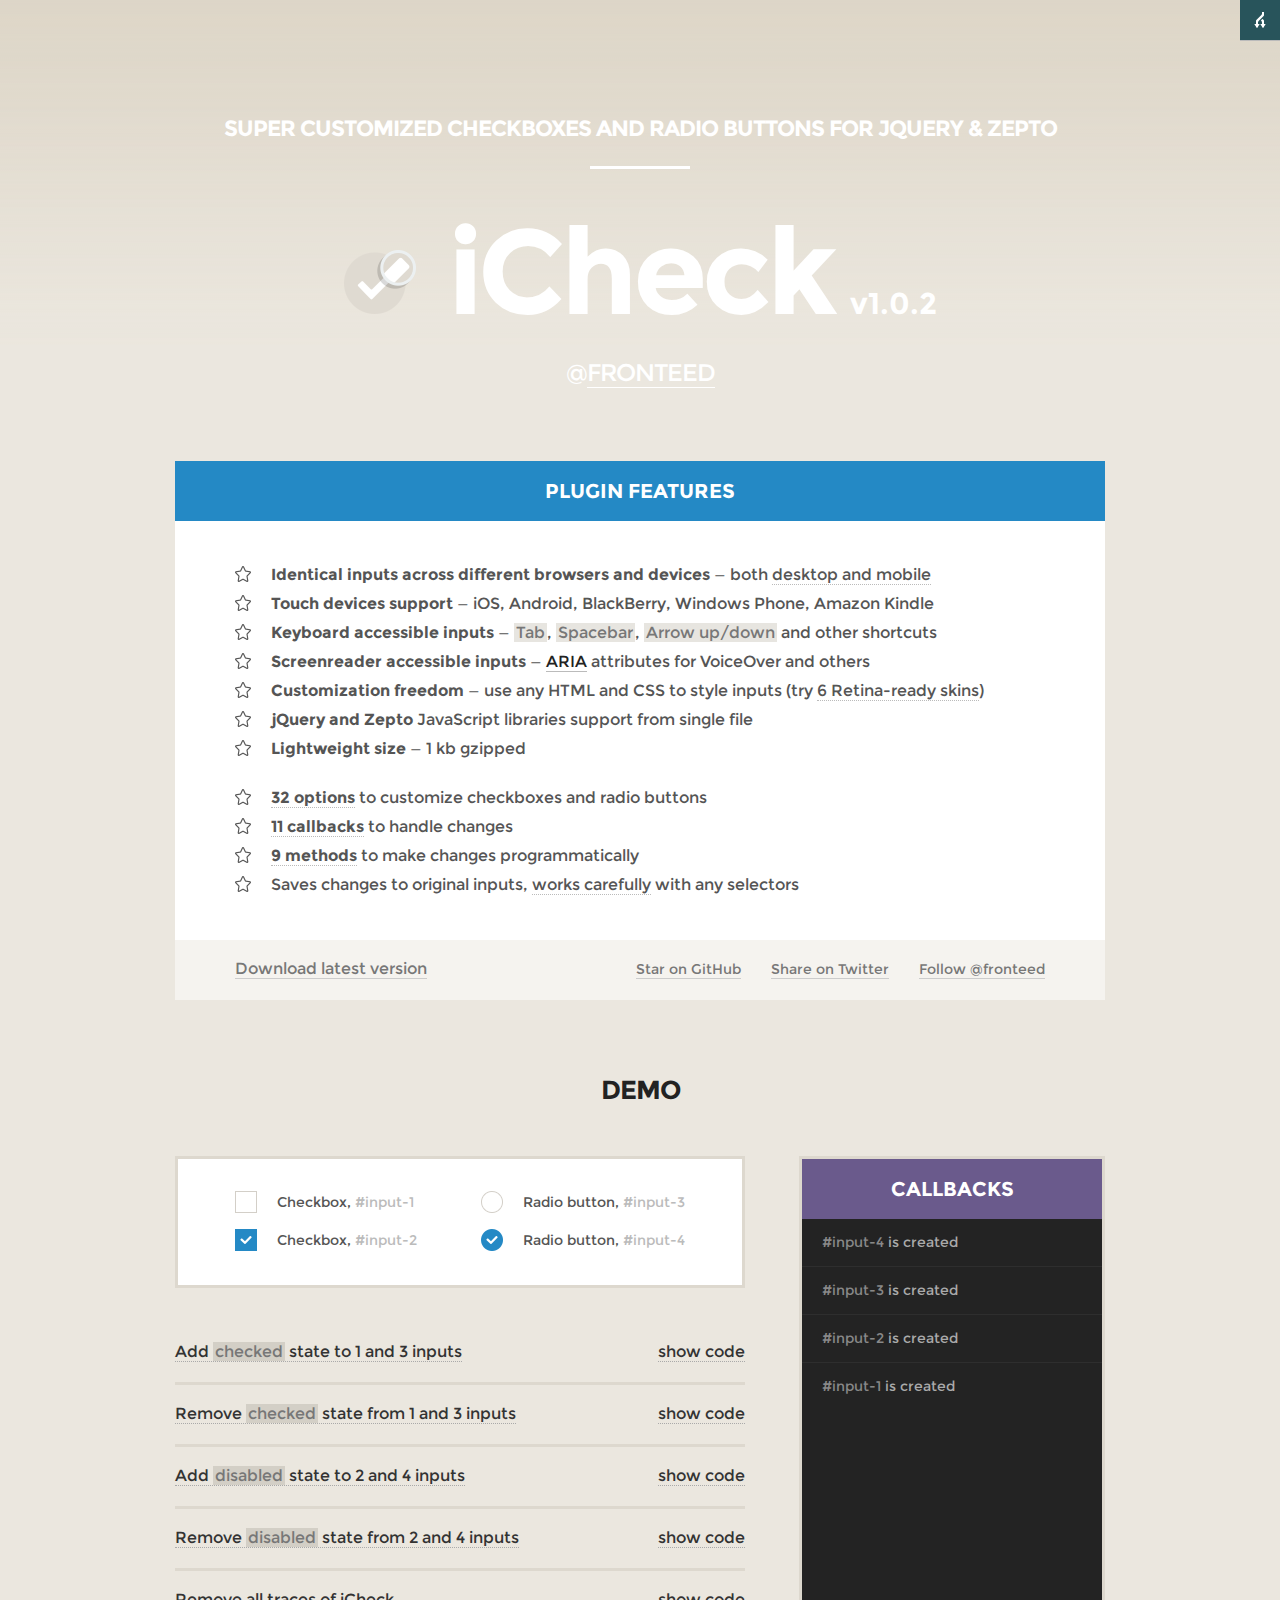
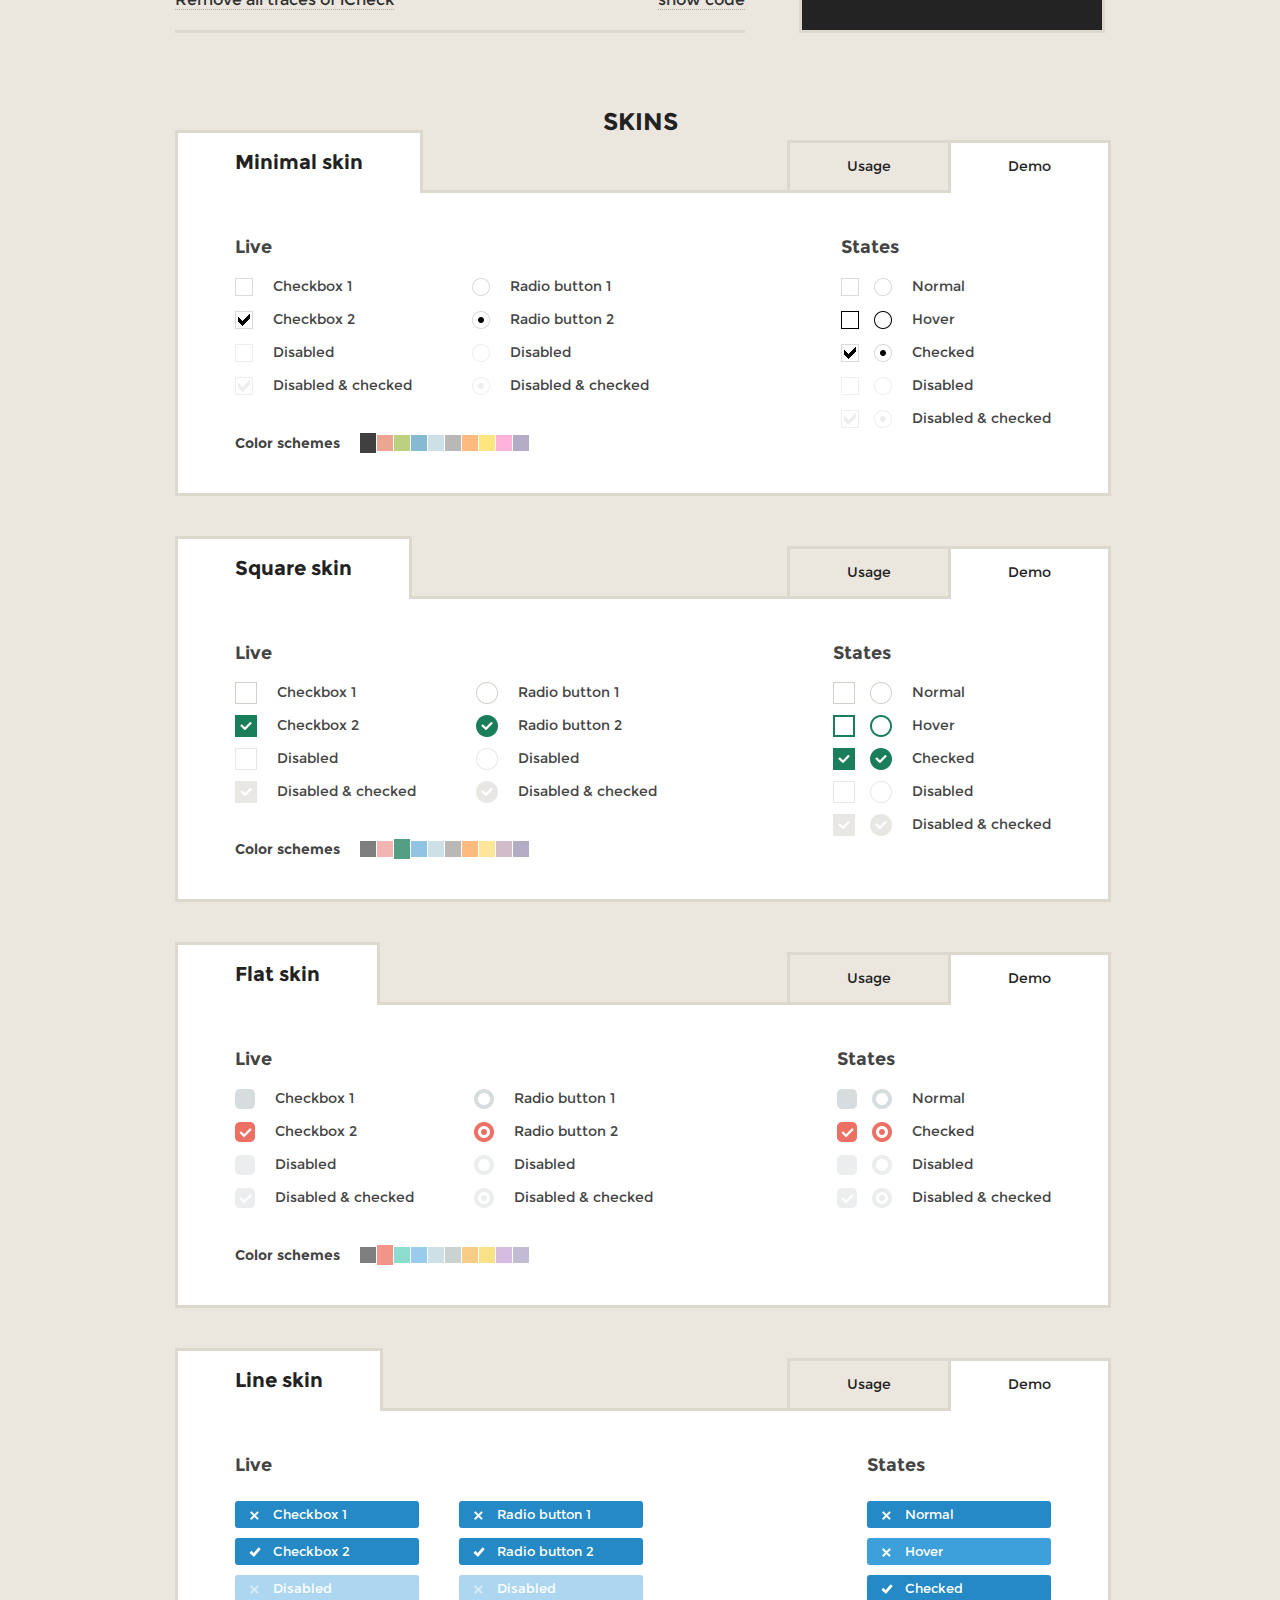
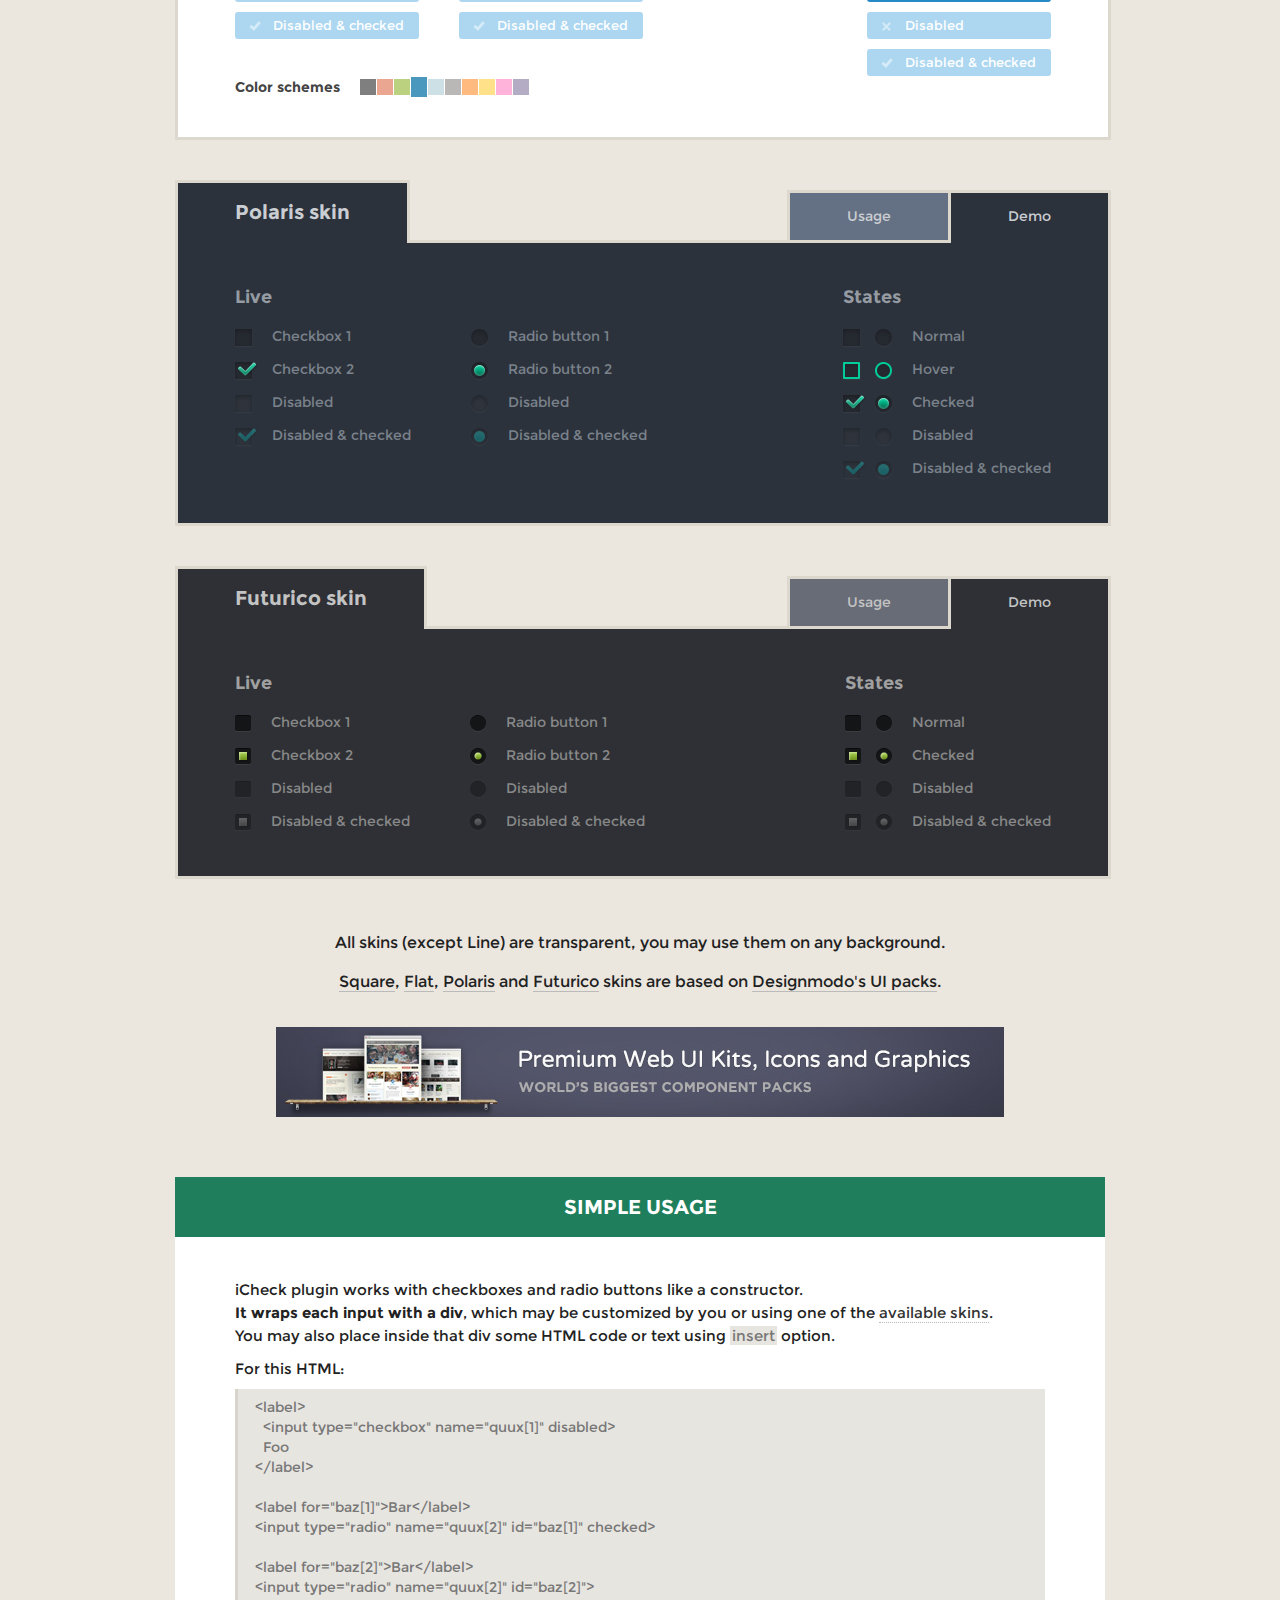
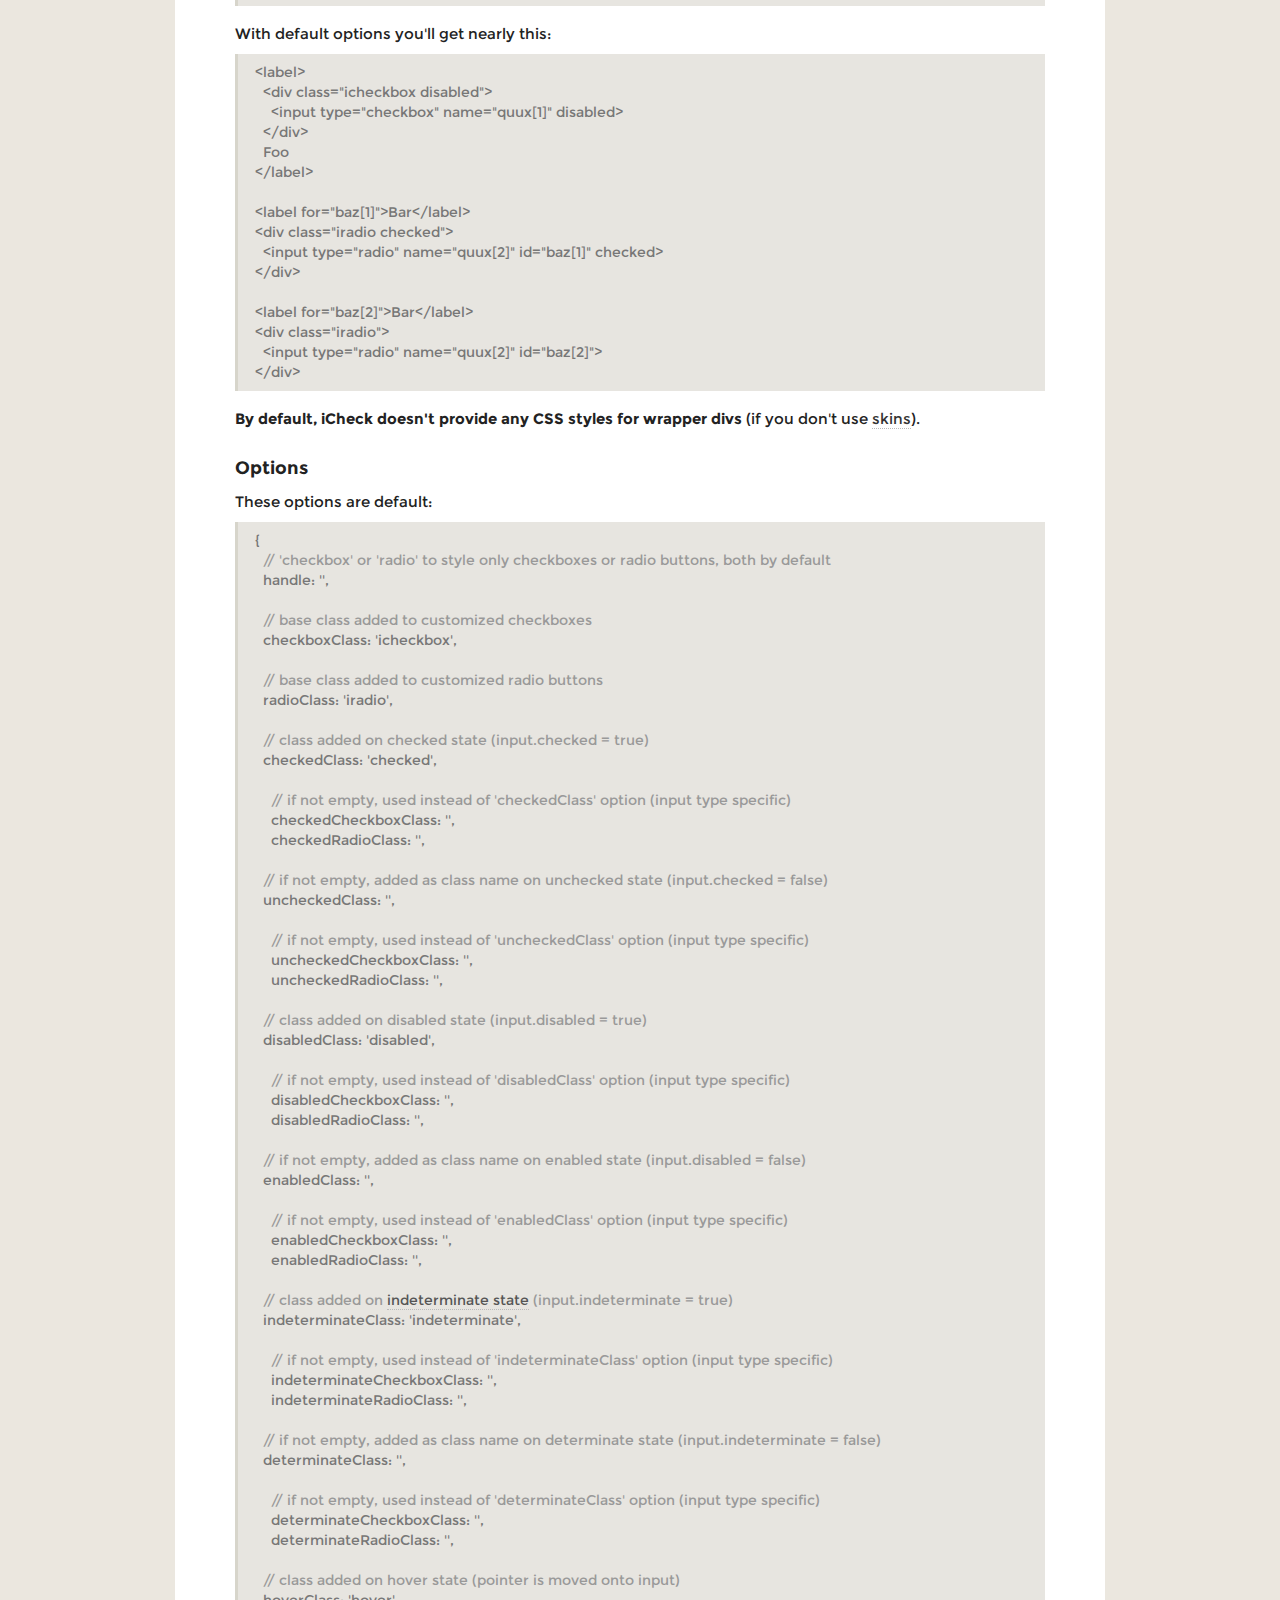
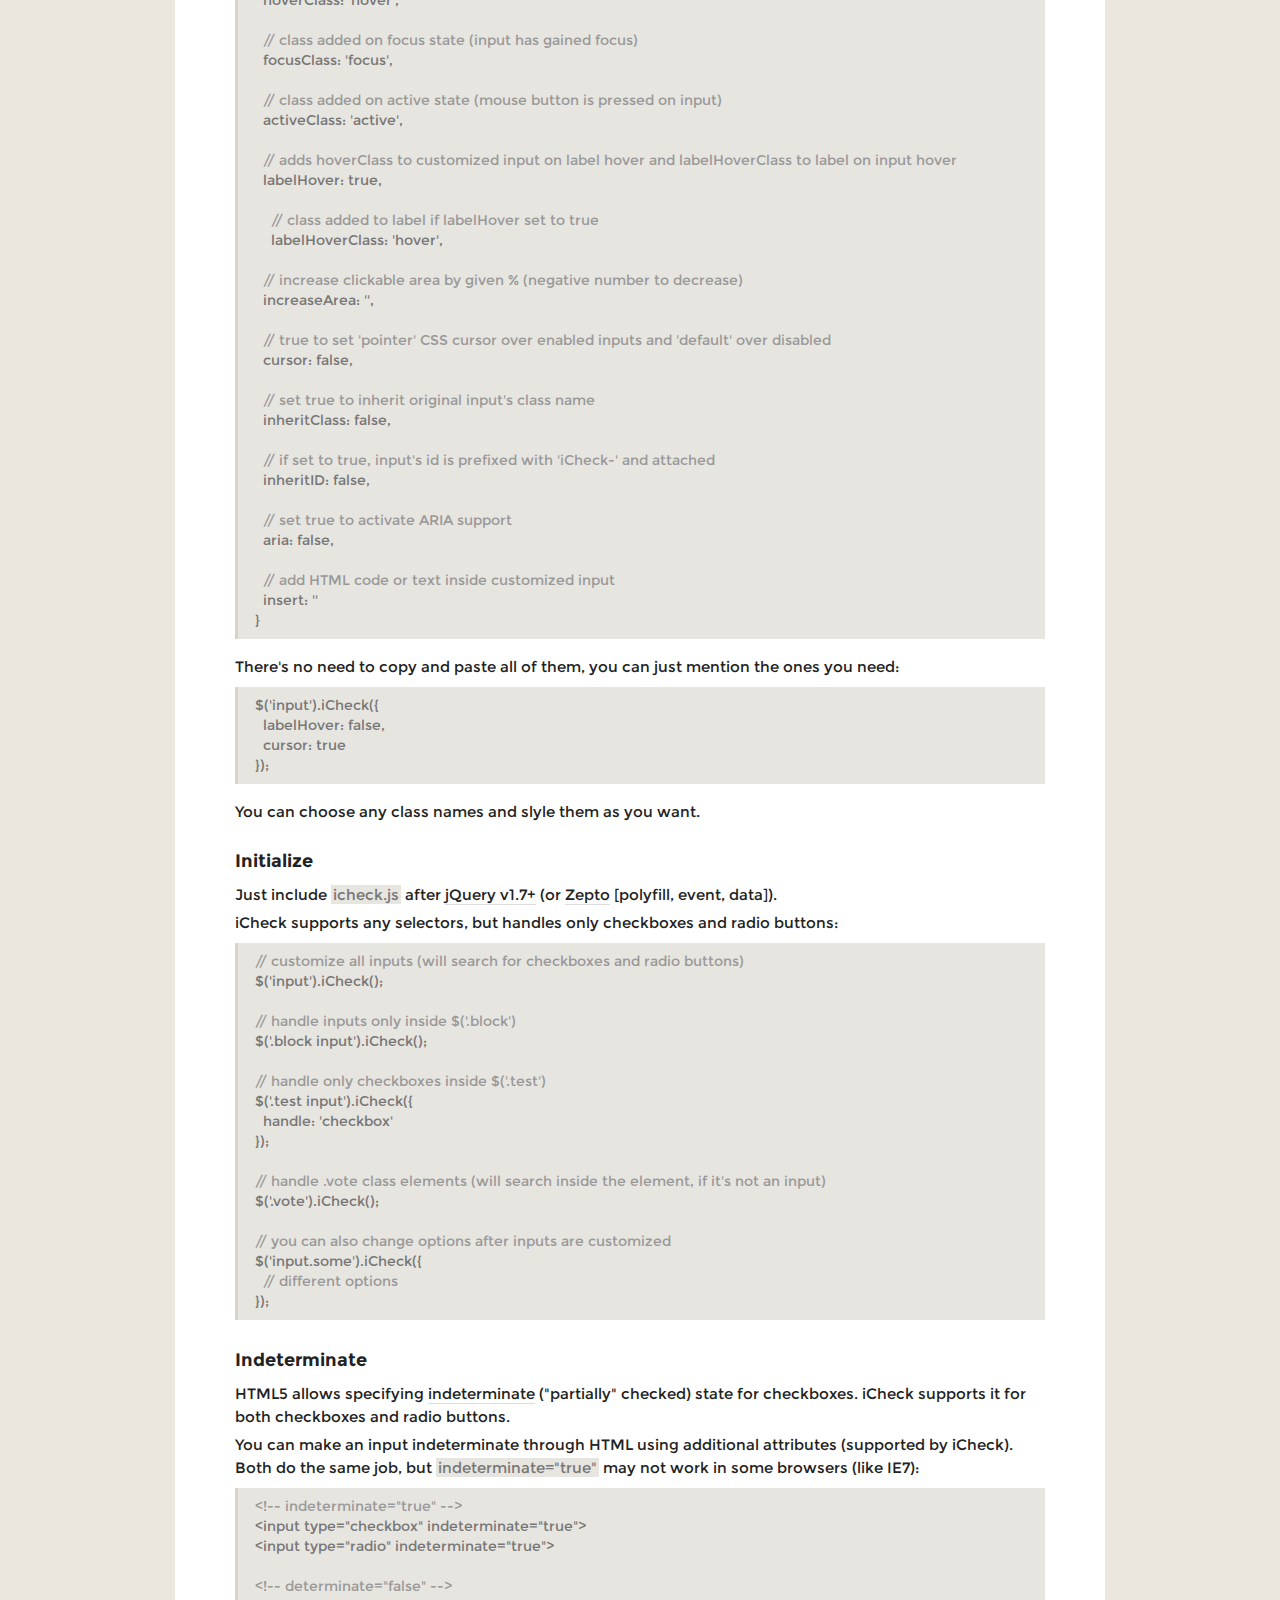
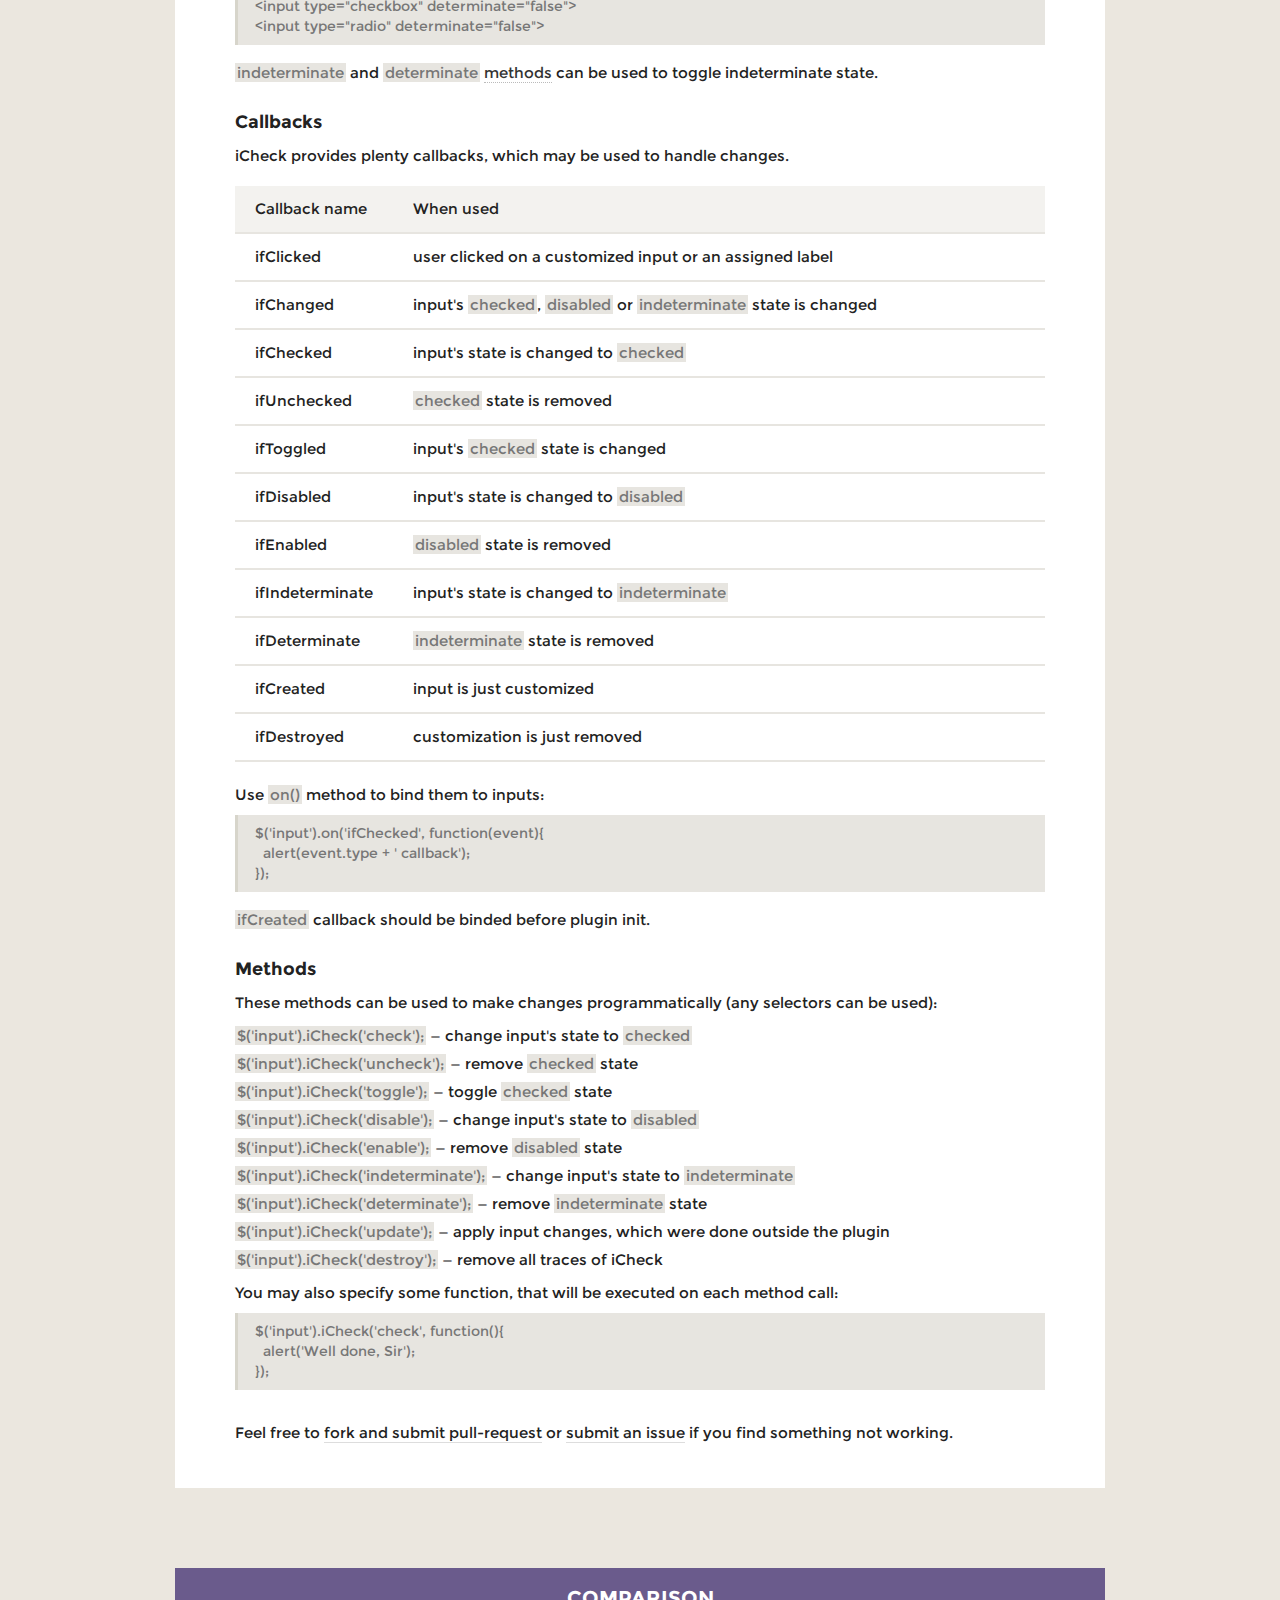
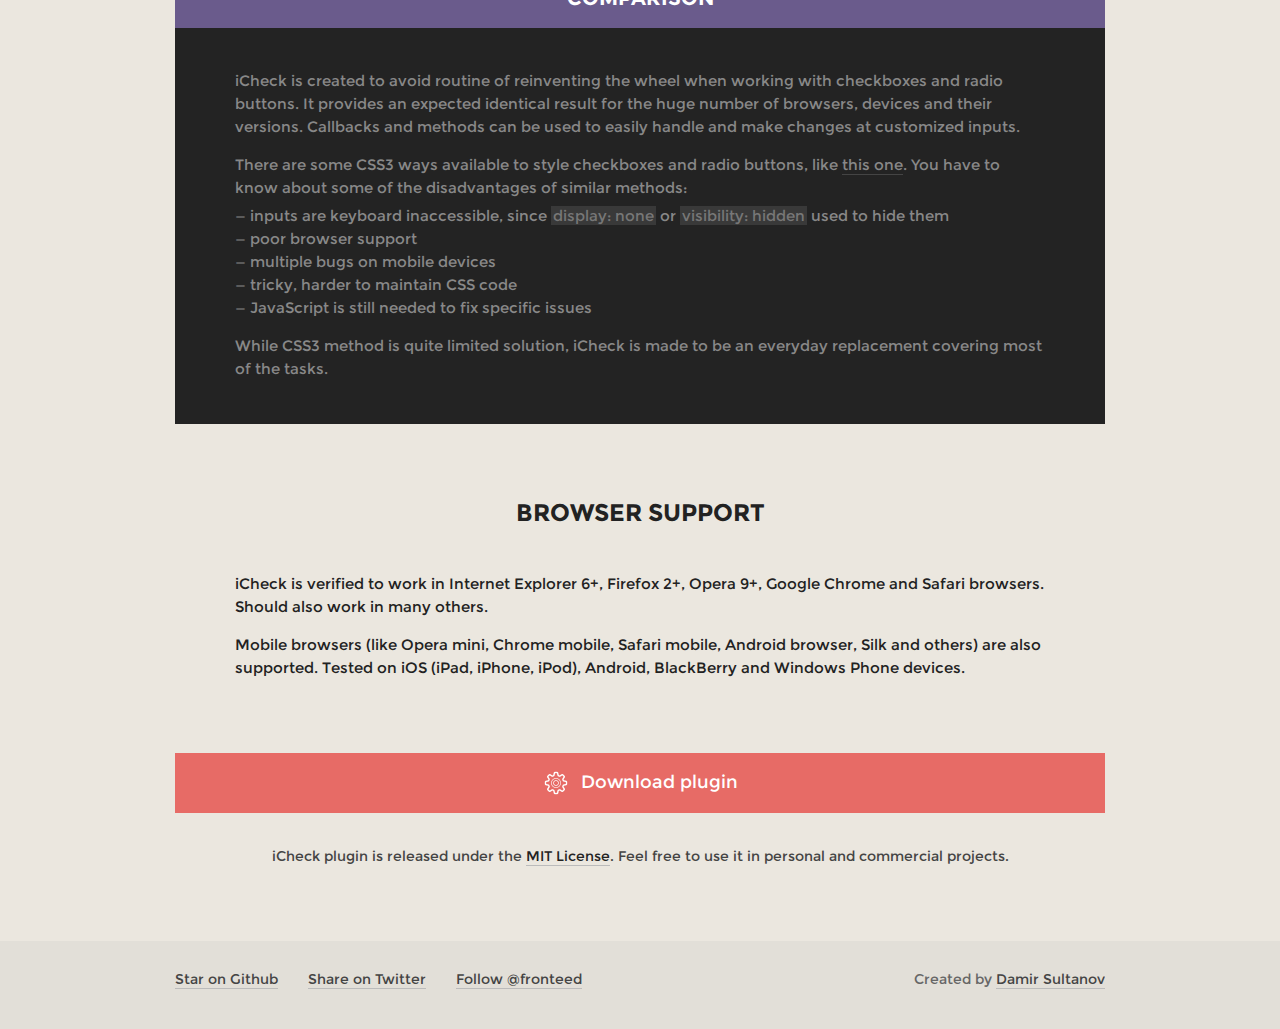
<file: semana_ti/static/vendor/icheck-1.x/demo/index.html>
<!DOCTYPE html>
<html lang="en">
<head>
  <title>Checkboxes and radio buttons customization (jQuery and Zepto) plugin</title>
  <meta charset="utf-8">
  <meta content="width=device-width" name="viewport">
  <link href="./css/custom.css?v=1.0.2" rel="stylesheet">
  <link href="../skins/all.css?v=1.0.2" rel="stylesheet">
  <script src="./js/jquery.js"></script>
  <script src="../icheck.js?v=1.0.2"></script>
  <script src="./js/custom.min.js?v=1.0.2"></script>
</head>
<body>
  <div class="layout clear">
    <div class="header">
      <h1>super customized checkboxes and radio buttons for jQuery &amp; Zepto</h1>
      <h3>iCheck <span>v1.0.2</span></h3>
      <strong>@<a href="http://twitter.com/fronteed/">Fronteed</a></strong>
    </div>
    <div class="features">
      <div class="arrows">
        <div class="bottom" data-to="demo"></div>
      </div>
      <h2>Plugin features</h2>
      <ul>
        <li>
          <strong>Identical inputs across different browsers and devices</strong> &mdash; both <span class="self" data-to="download">desktop and mobile</span>
        </li>
        <li>
          <strong>Touch devices support</strong> &mdash; iOS, Android, BlackBerry, Windows Phone, Amazon Kindle
        </li>
        <li>
          <strong>Keyboard accessible inputs</strong> &mdash; <span class="mark">Tab</span>, <span class="mark">Spacebar</span>, <span class="mark">Arrow up/down</span> and other shortcuts
        </li>
        <li>
          <strong>Screenreader accessible inputs</strong> &mdash; <a href="https://developer.mozilla.org/en-US/docs/Accessibility/ARIA" target="blank">ARIA</a> attributes for VoiceOver and others
        </li>
        <li>
          <strong>Customization freedom</strong> &mdash; use any HTML and CSS to style inputs (try <span class="self" data-to="skins">6 Retina-ready skins</span>)
        </li>
        <li>
          <strong>jQuery and Zepto</strong> JavaScript libraries support from single file
        </li>
        <li>
          <strong>Lightweight size</strong> &mdash; 1 kb gzipped
        </li>
        <li class="offset">
          <strong class="self" data-to="options">32 options</strong> to customize checkboxes and radio buttons
        </li>
        <li>
          <strong class="self" data-to="callbacks">11 callbacks</strong> to handle changes
        </li>
        <li>
          <strong class="self" data-to="methods">9 methods</strong> to make changes programmatically
        </li>
        <li>
          Saves changes to original inputs, <span class="self" data-to="init">works carefully</span> with any selectors
        </li>
      </ul>
    </div>
    <div class="social clear">
      <ul class="left">
        <li>
          <a href="http://github.com/fronteed/iCheck/">Download latest version</a>
        </li>
      </ul>
      <ul class="right local">
        <li>
          <a href="http://twitter.com/fronteed/">Follow @fronteed</a>
        </li>
        <li>
          <a href="https://twitter.com/intent/tweet?text=Highly customizable checkboxes and radio buttons&amp;url=http://fronteed.com/iCheck/&amp;via=fronteed&amp;hashtags=jQuery,Zepto">Share on Twitter</a>
        </li>
        <li>
          <a href="https://github.com/fronteed/iCheck">Star on GitHub</a>
        </li>
      </ul>
    </div>
    <div class="demo-holder">
      <h2 class="demo-title">Demo</h2>
      <div class="demo">
        <div class="arrows">
          <div class="top" data-to="features"></div>
          <div class="bottom" data-to="skins"></div>
        </div>
        <div class="demo-list clear">
          <ul>
            <li>
              <input tabindex="1" type="checkbox" id="input-1">
              <label for="input-1">Checkbox, <span>#input-1</span></label>
            </li>
            <li>
              <input tabindex="2" type="checkbox" id="input-2" checked>
              <label for="input-2">Checkbox, <span>#input-2</span></label>
            </li>
          </ul>
          <ul>
            <li>
              <input tabindex="3" type="radio" id="input-3" name="demo-radio">
              <label for="input-3">Radio button, <span>#input-3</span></label>
            </li>
            <li>
              <input tabindex="4" type="radio" id="input-4" name="demo-radio" checked>
              <label for="input-4">Radio button, <span>#input-4</span></label>
            </li>
          </ul>
          <script>
          $(document).ready(function(){
            var callbacks_list = $('.demo-callbacks ul');
            $('.demo-list input').on('ifCreated ifClicked ifChanged ifChecked ifUnchecked ifDisabled ifEnabled ifDestroyed', function(event){
              callbacks_list.prepend('<li><span>#' + this.id + '</span> is ' + event.type.replace('if', '').toLowerCase() + '</li>');
            }).iCheck({
              checkboxClass: 'icheckbox_square-blue',
              radioClass: 'iradio_square-blue',
              increaseArea: '20%'
            });
          });
          </script>
        </div>
        <dl class="demo-methods">
          <dt>
            <span class="self do-check">Add <span class="mark">checked</span> state to 1 and 3 inputs</span>
            <span class="code">
              <span class="self">show code</span>
            </span>
          </dt>
          <dd>
<pre class="markup">
$('#input-1, #input-3').iCheck('check');
</pre>
          </dd>
          <dt>
            <span class="self do-uncheck">Remove <span class="mark">checked</span> state from 1 and 3 inputs</span>
            <span class="code">
              <span class="self">show code</span>
            </span>
          </dt>
          <dd>
<pre class="markup">
$('#input-1, #input-3').iCheck('uncheck');
</pre>
          </dd>
          <dt>
            <span class="self do-disable">Add <span class="mark">disabled</span> state to 2 and 4 inputs</span>
            <span class="code">
              <span class="self">show code</span>
            </span>
          </dt>
          <dd>
<pre class="markup">
$('#input-2, #input-4').iCheck('disable');
</pre>
          </dd>
          <dt>
            <span class="self do-enable">Remove <span class="mark">disabled</span> state from 2 and 4 inputs</span>
            <span class="code">
              <span class="self">show code</span>
            </span>
          </dt>
          <dd>
<pre class="markup">
$('#input-2, #input-4').iCheck('enable');
</pre>
          </dd>
          <dt>
            <span class="self do-destroy">Remove all traces of iCheck</span>
            <span class="code">
              <span class="self">show code</span>
            </span>
          </dt>
          <dd>
<pre class="markup">
$('input').iCheck('destroy');
</pre>
          </dd>
        </dl>
        <div class="demo-callbacks">
          <h2>Callbacks</h2>
          <ul></ul>
        </div>
      </div>
    </div>
    <div class="skins">
      <h2>Skins</h2>
      <div class="skin skin-minimal">
        <div class="arrows">
          <div class="top" data-to="demo"></div>
          <div class="bottom" data-to="skin-square"></div>
        </div>
        <h3>Minimal skin</h3>
        <dl class="clear">
          <dd class="selected">
            <div class="skin-section">
              <h4>Live</h4>
              <ul class="list">
                <li>
                  <input tabindex="5" type="checkbox" id="minimal-checkbox-1">
                  <label for="minimal-checkbox-1">Checkbox 1</label>
                </li>
                <li>
                  <input tabindex="6" type="checkbox" id="minimal-checkbox-2" checked>
                  <label for="minimal-checkbox-2">Checkbox 2</label>
                </li>
                <li>
                  <input type="checkbox" id="minimal-checkbox-disabled" disabled>
                  <label for="minimal-checkbox-disabled">Disabled</label>
                </li>
                <li>
                  <input type="checkbox" id="minimal-checkbox-disabled-checked" checked disabled>
                  <label for="minimal-checkbox-disabled-checked">Disabled &amp; checked</label>
                </li>
              </ul>
              <ul class="list">
                <li>
                  <input tabindex="7" type="radio" id="minimal-radio-1" name="minimal-radio">
                  <label for="minimal-radio-1">Radio button 1</label>
                </li>
                <li>
                  <input tabindex="8" type="radio" id="minimal-radio-2" name="minimal-radio" checked>
                  <label for="minimal-radio-2">Radio button 2</label>
                </li>
                <li>
                  <input type="radio" id="minimal-radio-disabled" disabled>
                  <label for="minimal-radio-disabled">Disabled</label>
                </li>
                <li>
                  <input type="radio" id="minimal-radio-disabled-checked" checked disabled>
                  <label for="minimal-radio-disabled-checked">Disabled &amp; checked</label>
                </li>
              </ul>
              <div class="colors clear">
                <strong>Color schemes</strong>
                <ul>
                  <li class="active" title="Black"></li>
                  <li class="red" title="Red"></li>
                  <li class="green" title="Green"></li>
                  <li class="blue" title="Blue"></li>
                  <li class="aero" title="Aero"></li>
                  <li class="grey" title="Grey"></li>
                  <li class="orange" title="Orange"></li>
                  <li class="yellow" title="Yellow"></li>
                  <li class="pink" title="Pink"></li>
                  <li class="purple" title="Purple"></li>
                </ul>
              </div>
            </div>
            <div class="skin-section skin-states">
              <h4>States</h4>
              <ul class="list">
                <li>
                  <div class="state icheckbox_minimal"></div>
                  <div class="state iradio_minimal"></div>
                  Normal
                </li>
                <li>
                  <div class="state icheckbox_minimal hover"></div>
                  <div class="state iradio_minimal hover"></div>
                  Hover
                </li>
                <li>
                  <div class="state icheckbox_minimal checked"></div>
                  <div class="state iradio_minimal checked"></div>
                  Checked
                </li>
                <li>
                  <div class="state icheckbox_minimal disabled"></div>
                  <div class="state iradio_minimal disabled"></div>
                  Disabled
                </li>
                <li>
                  <div class="state icheckbox_minimal checked disabled"></div>
                  <div class="state iradio_minimal checked disabled"></div>
                  Disabled &amp; checked
                </li>
              </ul>
            </div>
            <script>
            $(document).ready(function(){
              $('.skin-minimal input').iCheck({
                checkboxClass: 'icheckbox_minimal',
                radioClass: 'iradio_minimal',
                increaseArea: '20%'
              });
            });
            </script>
          </dd>
          <dt class="selected">Demo</dt>
          <dd>
            <div class="skin-pre">
              <p>
                Make sure <a href="http://jquery.com" target="blank">jQuery v1.7+</a> (or <a href="http://github.com/madrobby/zepto#zepto-modules" target="blank">Zepto</a> [polyfill, event, data]) is loaded before the <span class="mark">icheck.js</span>.
              </p>
            </div>
            <ol class="skin-usage">
              <li>
                Choose a color scheme, there are 10 different styles available:
                <div class="schemes clear">
                  <ul>
                    <li><strong>Black</strong> &mdash; minimal.css</li>
                    <li><strong>Red</strong> &mdash; red.css</li>
                    <li><strong>Green</strong> &mdash; green.css</li>
                    <li><strong>Blue</strong> &mdash; blue.css</li>
                    <li><strong>Aero</strong> &mdash; aero.css</li>
                  </ul>
                  <ul>
                    <li><strong>Grey</strong> &mdash; grey.css</li>
                    <li><strong>Orange</strong> &mdash; orange.css</li>
                    <li><strong>Yellow</strong> &mdash; yellow.css</li>
                    <li><strong>Pink</strong> &mdash; pink.css</li>
                    <li><strong>Purple</strong> &mdash; purple.css</li>
                  </ul>
                </div>
              </li>
              <li>
                Copy <span class="mark">/skins/minimal/</span> folder and <span class="mark">icheck.js</span>  file to your site.
              </li>
              <li>
                <p>Insert before <span class="mark">&lt;/head></span> in your HTML (replace <span class="mark">your-path</span> and <span class="mark">color-scheme</span>):</p>
<pre class="markup">
&lt;link href="your-path/minimal/color-scheme.css" rel="stylesheet">
&lt;script src="your-path/icheck.js">&lt;/script>
</pre>
                <p>Example for a <strong>Red</strong> color scheme:</p>
<pre class="markup">
&lt;link href="your-path/minimal/red.css" rel="stylesheet">
&lt;script src="your-path/icheck.js">&lt;/script>
</pre>
              </li>
              <li>
                <p>Add some checkboxes and radio buttons to your HTML:</p>
<pre class="markup">
&lt;input type="checkbox">
&lt;input type="checkbox" checked>
&lt;input type="radio" name="iCheck">
&lt;input type="radio" name="iCheck" checked>
</pre>
              </li>
              <li>
                <p>Add JavaScript to your HTML to launch iCheck plugin:</p>
<pre class="markup">
&lt;script>
$(document).ready(function(){
  $('input').iCheck({
    checkboxClass: 'icheckbox_minimal',
    radioClass: 'iradio_minimal',
    increaseArea: '20%' <span class="comment">// optional</span>
  });
});
&lt;/script>
</pre>
                <p>For different from black color schemes use this code (example for <strong>Red</strong>):</p>
<pre class="markup">
&lt;script>
$(document).ready(function(){
  $('input').iCheck({
    checkboxClass: 'icheckbox_minimal-red',
    radioClass: 'iradio_minimal-red',
    increaseArea: '20%' <span class="comment">// optional</span>
  });
});
&lt;/script>
</pre>
              </li>
              <li>Done.</li>
            </ol>
          </dd>
          <dt>Usage</dt>
        </dl>
      </div>
      <div class="skin skin-square">
        <div class="arrows">
          <div class="top" data-to="skin-minimal"></div>
          <div class="bottom" data-to="skin-flat"></div>
        </div>
        <h3>Square skin</h3>
        <dl class="clear">
          <dd class="selected">
            <div class="skin-section">
              <h4>Live</h4>
              <ul class="list">
                <li>
                  <input tabindex="9" type="checkbox" id="square-checkbox-1">
                  <label for="square-checkbox-1">Checkbox 1</label>
                </li>
                <li>
                  <input tabindex="10" type="checkbox" id="square-checkbox-2" checked>
                  <label for="square-checkbox-2">Checkbox 2</label>
                </li>
                <li>
                  <input type="checkbox" id="square-checkbox-disabled" disabled>
                  <label for="square-checkbox-disabled">Disabled</label>
                </li>
                <li>
                  <input type="checkbox" id="square-checkbox-disabled-checked" checked disabled>
                  <label for="square-checkbox-disabled-checked">Disabled &amp; checked</label>
                </li>
              </ul>
              <ul class="list">
                <li>
                  <input tabindex="11" type="radio" id="square-radio-1" name="square-radio">
                  <label for="square-radio-1">Radio button 1</label>
                </li>
                <li>
                  <input tabindex="12" type="radio" id="square-radio-2" name="square-radio" checked>
                  <label for="square-radio-2">Radio button 2</label>
                </li>
                <li>
                  <input type="radio" id="square-radio-disabled" disabled>
                  <label for="square-radio-disabled">Disabled</label>
                </li>
                <li>
                  <input type="radio" id="square-radio-disabled-checked" checked disabled>
                  <label for="square-radio-disabled-checked">Disabled &amp; checked</label>
                </li>
              </ul>
              <div class="colors clear">
                <strong>Color schemes</strong>
                <ul>
                  <li title="Black"></li>
                  <li class="red" title="Red"></li>
                  <li class="green active" title="Green"></li>
                  <li class="blue" title="Blue"></li>
                  <li class="aero" title="Aero"></li>
                  <li class="grey" title="Grey"></li>
                  <li class="orange" title="Orange"></li>
                  <li class="yellow" title="Yellow"></li>
                  <li class="pink" title="Pink"></li>
                  <li class="purple" title="Purple"></li>
                </ul>
              </div>
            </div>
            <div class="skin-section skin-states">
              <h4>States</h4>
              <ul class="list">
                <li>
                  <div class="state icheckbox_square-green"></div>
                  <div class="state iradio_square-green"></div>
                  Normal
                </li>
                <li>
                  <div class="state icheckbox_square-green hover"></div>
                  <div class="state iradio_square-green hover"></div>
                  Hover
                </li>
                <li>
                  <div class="state icheckbox_square-green checked"></div>
                  <div class="state iradio_square-green checked"></div>
                  Checked
                </li>
                <li>
                  <div class="state icheckbox_square-green disabled"></div>
                  <div class="state iradio_square-green disabled"></div>
                  Disabled
                </li>
                <li>
                  <div class="state icheckbox_square-green checked disabled"></div>
                  <div class="state iradio_square-green checked disabled"></div>
                  Disabled &amp; checked
                </li>
              </ul>
            </div>
            <script>
            $(document).ready(function(){
              $('.skin-square input').iCheck({
                checkboxClass: 'icheckbox_square-green',
                radioClass: 'iradio_square-green',
                increaseArea: '20%'
              });
            });
            </script>
          </dd>
          <dt class="selected">Demo</dt>
          <dd>
            <div class="skin-pre">
              <p>
                Make sure <a href="http://jquery.com" target="blank">jQuery v1.7+</a> (or <a href="http://github.com/madrobby/zepto#zepto-modules" target="blank">Zepto</a> [polyfill, event, data]) is loaded before the <span class="mark">icheck.js</span>.
              </p>
            </div>
            <ol class="skin-usage">
              <li>
                Choose a color scheme, there are 10 different styles available:
                <div class="schemes clear">
                  <ul>
                    <li><strong>Black</strong> &mdash; square.css</li>
                    <li><strong>Red</strong> &mdash; red.css</li>
                    <li><strong>Green</strong> &mdash; green.css</li>
                    <li><strong>Blue</strong> &mdash; blue.css</li>
                    <li><strong>Aero</strong> &mdash; aero.css</li>
                  </ul>
                  <ul>
                    <li><strong>Grey</strong> &mdash; grey.css</li>
                    <li><strong>Orange</strong> &mdash; orange.css</li>
                    <li><strong>Yellow</strong> &mdash; yellow.css</li>
                    <li><strong>Pink</strong> &mdash; pink.css</li>
                    <li><strong>Purple</strong> &mdash; purple.css</li>
                  </ul>
                </div>
              </li>
              <li>
                Copy <span class="mark">/skins/square/</span> folder and <span class="mark">icheck.js</span> file to your site.
              </li>
              <li>
                <p>Insert before <span class="mark">&lt;/head></span> in your HTML (replace <span class="mark">your-path</span> and <span class="mark">color-scheme</span>):</p>
<pre class="markup">
&lt;link href="your-path/square/color-scheme.css" rel="stylesheet">
&lt;script src="your-path/icheck.js">&lt;/script>
</pre>
                <p>Example for a <strong>Red</strong> color scheme:</p>
<pre class="markup">
&lt;link href="your-path/square/red.css" rel="stylesheet">
&lt;script src="your-path/icheck.js">&lt;/script>
</pre>
              </li>
              <li>
                <p>Add some checkboxes and radio buttons to your HTML:</p>
<pre class="markup">
&lt;input type="checkbox">
&lt;input type="checkbox" checked>
&lt;input type="radio" name="iCheck">
&lt;input type="radio" name="iCheck" checked>
</pre>
              </li>
              <li>
                <p>Add JavaScript to your HTML to launch iCheck plugin:</p>
<pre class="markup">
&lt;script>
$(document).ready(function(){
  $('input').iCheck({
    checkboxClass: 'icheckbox_square',
    radioClass: 'iradio_square',
    increaseArea: '20%' <span class="comment">// optional</span>
  });
});
&lt;/script>
</pre>
                <p>For different from black color schemes use this code (example for <strong>Red</strong>):</p>
<pre class="markup">
&lt;script>
$(document).ready(function(){
  $('input').iCheck({
    checkboxClass: 'icheckbox_square-red',
    radioClass: 'iradio_square-red',
    increaseArea: '20%' <span class="comment">// optional</span>
  });
});
&lt;/script>
</pre>
              </li>
              <li>Done.</li>
            </ol>
          </dd>
          <dt>Usage</dt>
        </dl>
      </div>
      <div class="skin skin-flat">
        <div class="arrows">
          <div class="top" data-to="skin-square"></div>
          <div class="bottom" data-to="skin-line"></div>
        </div>
        <h3>Flat skin</h3>
        <dl class="clear">
          <dd class="selected">
            <div class="skin-section">
              <h4>Live</h4>
              <ul class="list">
                <li>
                  <input tabindex="13" type="checkbox" id="flat-checkbox-1">
                  <label for="flat-checkbox-1">Checkbox 1</label>
                </li>
                <li>
                  <input tabindex="14" type="checkbox" id="flat-checkbox-2" checked>
                  <label for="flat-checkbox-2">Checkbox 2</label>
                </li>
                <li>
                  <input type="checkbox" id="flat-checkbox-disabled" disabled>
                  <label for="flat-checkbox-disabled">Disabled</label>
                </li>
                <li>
                  <input type="checkbox" id="flat-checkbox-disabled-checked" checked disabled>
                  <label for="flat-checkbox-disabled-checked">Disabled &amp; checked</label>
                </li>
              </ul>
              <ul class="list">
                <li>
                  <input tabindex="15" type="radio" id="flat-radio-1" name="flat-radio">
                  <label for="flat-radio-1">Radio button 1</label>
                </li>
                <li>
                  <input tabindex="16" type="radio" id="flat-radio-2" name="flat-radio" checked>
                  <label for="flat-radio-2">Radio button 2</label>
                </li>
                <li>
                  <input type="radio" id="flat-radio-disabled" disabled>
                  <label for="flat-radio-disabled">Disabled</label>
                </li>
                <li>
                  <input type="radio" id="flat-radio-disabled-checked" checked disabled>
                  <label for="flat-radio-disabled-checked">Disabled &amp; checked</label>
                </li>
              </ul>
              <div class="colors clear">
                <strong>Color schemes</strong>
                <ul>
                  <li title="Black"></li>
                  <li class="red active" title="Red"></li>
                  <li class="green" title="Green"></li>
                  <li class="blue" title="Blue"></li>
                  <li class="aero" title="Aero"></li>
                  <li class="grey" title="Grey"></li>
                  <li class="orange" title="Orange"></li>
                  <li class="yellow" title="Yellow"></li>
                  <li class="pink" title="Pink"></li>
                  <li class="purple" title="Purple"></li>
                </ul>
              </div>
            </div>
            <div class="skin-section skin-states">
              <h4>States</h4>
              <ul class="list">
                <li>
                  <div class="state icheckbox_flat-red"></div>
                  <div class="state iradio_flat-red"></div>
                  Normal
                </li>
                <li>
                  <div class="state icheckbox_flat-red checked"></div>
                  <div class="state iradio_flat-red checked"></div>
                  Checked
                </li>
                <li>
                  <div class="state icheckbox_flat-red disabled"></div>
                  <div class="state iradio_flat-red disabled"></div>
                  Disabled
                </li>
                <li>
                  <div class="state icheckbox_flat-red checked disabled"></div>
                  <div class="state iradio_flat-red checked disabled"></div>
                  Disabled &amp; checked
                </li>
              </ul>
            </div>
            <script>
            $(document).ready(function(){
              $('.skin-flat input').iCheck({
                checkboxClass: 'icheckbox_flat-red',
                radioClass: 'iradio_flat-red'
              });
            });
            </script>
          </dd>
          <dt class="selected">Demo</dt>
          <dd>
            <div class="skin-pre">
              <p>
                Make sure <a href="http://jquery.com" target="blank">jQuery v1.7+</a> (or <a href="http://github.com/madrobby/zepto#zepto-modules" target="blank">Zepto</a> [polyfill, event, data]) is loaded before the <span class="mark">icheck.js</span>.
              </p>
            </div>
            <ol class="skin-usage">
              <li>
                Choose a color scheme, there are 10 different styles available:
                <div class="schemes clear">
                  <ul>
                    <li><strong>Black</strong> &mdash; flat.css</li>
                    <li><strong>Red</strong> &mdash; red.css</li>
                    <li><strong>Green</strong> &mdash; green.css</li>
                    <li><strong>Blue</strong> &mdash; blue.css</li>
                    <li><strong>Aero</strong> &mdash; aero.css</li>
                  </ul>
                  <ul>
                    <li><strong>Grey</strong> &mdash; grey.css</li>
                    <li><strong>Orange</strong> &mdash; orange.css</li>
                    <li><strong>Yellow</strong> &mdash; yellow.css</li>
                    <li><strong>Pink</strong> &mdash; pink.css</li>
                    <li><strong>Purple</strong> &mdash; purple.css</li>
                  </ul>
                </div>
              </li>
              <li>
                Copy <span class="mark">/skins/flat/</span> folder and <span class="mark">icheck.js</span> file to your site.
              </li>
              <li>
                <p>Insert before <span class="mark">&lt;/head></span> in your HTML (replace <span class="mark">your-path</span> and <span class="mark">color-scheme</span>):</p>
<pre class="markup">
&lt;link href="your-path/flat/color-scheme.css" rel="stylesheet">
&lt;script src="your-path/icheck.js">&lt;/script>
</pre>
                <p>Example for a <strong>Red</strong> color scheme:</p>
<pre class="markup">
&lt;link href="your-path/flat/red.css" rel="stylesheet">
&lt;script src="your-path/icheck.js">&lt;/script>
</pre>
              </li>
              <li>
                <p>Add some checkboxes and radio buttons to your HTML:</p>
<pre class="markup">
&lt;input type="checkbox">
&lt;input type="checkbox" checked>
&lt;input type="radio" name="iCheck">
&lt;input type="radio" name="iCheck" checked>
</pre>
              </li>
              <li>
                <p>Add JavaScript to your HTML to launch iCheck plugin:</p>
<pre class="markup">
&lt;script>
$(document).ready(function(){
  $('input').iCheck({
    checkboxClass: 'icheckbox_flat',
    radioClass: 'iradio_flat'
  });
});
&lt;/script>
</pre>
                <p>For different from black color schemes use this code (example for <strong>Red</strong>):</p>
<pre class="markup">
&lt;script>
$(document).ready(function(){
  $('input').iCheck({
    checkboxClass: 'icheckbox_flat-red',
    radioClass: 'iradio_flat-red'
  });
});
&lt;/script>
</pre>
              </li>
              <li>Done.</li>
            </ol>
          </dd>
          <dt>Usage</dt>
        </dl>
      </div>
      <div class="skin skin-line">
        <div class="arrows">
          <div class="top" data-to="skin-flat"></div>
          <div class="bottom" data-to="skin-polaris"></div>
        </div>
        <h3>Line skin</h3>
        <dl class="clear">
          <dd class="selected">
            <div class="skin-section">
              <h4>Live</h4>
              <ul class="list">
                <li>
                  <input tabindex="17" type="checkbox" id="line-checkbox-1">
                  <label for="line-checkbox-1">Checkbox 1</label>
                </li>
                <li>
                  <input tabindex="18" type="checkbox" id="line-checkbox-2" checked>
                  <label for="line-checkbox-2">Checkbox 2</label>
                </li>
                <li>
                  <input type="checkbox" id="line-checkbox-disabled" disabled>
                  <label for="line-checkbox-disabled">Disabled</label>
                </li>
                <li>
                  <input type="checkbox" id="line-checkbox-disabled-checked" checked disabled>
                  <label for="line-checkbox-disabled-checked">Disabled &amp; checked</label>
                </li>
              </ul>
              <ul class="list">
                <li>
                  <input tabindex="19" type="radio" id="line-radio-1" name="line-radio">
                  <label for="line-radio-1">Radio button 1</label>
                </li>
                <li>
                  <input tabindex="20" type="radio" id="line-radio-2" name="line-radio" checked>
                  <label for="line-radio-2">Radio button 2</label>
                </li>
                <li>
                  <input type="radio" id="line-radio-disabled" disabled>
                  <label for="line-radio-disabled">Disabled</label>
                </li>
                <li>
                  <input type="radio" id="line-radio-disabled-checked" checked disabled>
                  <label for="line-radio-disabled-checked">Disabled &amp; checked</label>
                </li>
              </ul>
              <div class="colors clear">
                <strong>Color schemes</strong>
                <ul>
                  <li title="Black"></li>
                  <li class="red" title="Red"></li>
                  <li class="green" title="Green"></li>
                  <li class="blue active" title="Blue"></li>
                  <li class="aero" title="Aero"></li>
                  <li class="grey" title="Grey"></li>
                  <li class="orange" title="Orange"></li>
                  <li class="yellow" title="Yellow"></li>
                  <li class="pink" title="Pink"></li>
                  <li class="purple" title="Purple"></li>
                </ul>
              </div>
            </div>
            <div class="skin-section skin-states">
              <h4>States</h4>
              <ul class="list">
                <li>
                  <div class="state icheckbox_line-blue">
                    <div class="icheck_line-icon"></div>
                    Normal
                  </div>
                </li>
                <li>
                  <div class="state icheckbox_line-blue hover">
                    <div class="icheck_line-icon"></div>
                    Hover
                  </div>
                </li>
                <li>
                  <div class="state icheckbox_line-blue checked">
                    <div class="icheck_line-icon"></div>
                    Checked
                  </div>
                </li>
                <li>
                  <div class="state icheckbox_line-blue disabled">
                    <div class="icheck_line-icon"></div>
                    Disabled
                  </div>
                </li>
                <li>
                  <div class="state icheckbox_line-blue checked disabled">
                    <div class="icheck_line-icon"></div>
                    Disabled &amp; checked
                  </div>
                </li>
              </ul>
            </div>
            <script>
            $(document).ready(function(){
              $('.skin-line input').each(function(){
                var self = $(this),
                  label = self.next(),
                  label_text = label.text();

                label.remove();
                self.iCheck({
                  checkboxClass: 'icheckbox_line-blue',
                  radioClass: 'iradio_line-blue',
                  insert: '<div class="icheck_line-icon"></div>' + label_text
                });
              });
            });
            </script>
          </dd>
          <dt class="selected">Demo</dt>
          <dd>
            <div class="skin-pre">
              <p>
                Make sure <a href="http://jquery.com" target="blank">jQuery v1.7+</a> (or <a href="http://github.com/madrobby/zepto#zepto-modules" target="blank">Zepto</a> [polyfill, event, data]) is loaded before the <span class="mark">icheck.js</span>.
              </p>
            </div>
            <ol class="skin-usage">
              <li>
                Choose a color scheme, there are 10 different styles available:
                <div class="schemes clear">
                  <ul>
                    <li><strong>Black</strong> &mdash; line.css</li>
                    <li><strong>Red</strong> &mdash; red.css</li>
                    <li><strong>Green</strong> &mdash; green.css</li>
                    <li><strong>Blue</strong> &mdash; blue.css</li>
                    <li><strong>Aero</strong> &mdash; aero.css</li>
                  </ul>
                  <ul>
                    <li><strong>Grey</strong> &mdash; grey.css</li>
                    <li><strong>Orange</strong> &mdash; orange.css</li>
                    <li><strong>Yellow</strong> &mdash; yellow.css</li>
                    <li><strong>Pink</strong> &mdash; pink.css</li>
                    <li><strong>Purple</strong> &mdash; purple.css</li>
                  </ul>
                </div>
              </li>
              <li>
                Copy <span class="mark">/skins/line/</span> folder and <span class="mark">icheck.js</span> file to your site.
              </li>
              <li>
                <p>Insert before <span class="mark">&lt;/head></span> in your HTML (replace <span class="mark">your-path</span> and <span class="mark">color-scheme</span>):</p>
<pre class="markup">
&lt;link href="your-path/line/color-scheme.css" rel="stylesheet">
&lt;script src="your-path/icheck.js">&lt;/script>
</pre>
                  <p>Example for a <strong>Red</strong> color scheme:</p>
<pre class="markup">
&lt;link href="your-path/line/red.css" rel="stylesheet">
&lt;script src="your-path/icheck.js">&lt;/script>
</pre>
              </li>
              <li>
                <p>Add some checkboxes, radio buttons and labels to your HTML:</p>
<pre class="markup">
&lt;input type="checkbox">
&lt;label>Checkbox 1&lt;/label>

&lt;input type="checkbox" checked>
&lt;label>Checkbox 2&lt;/label>

&lt;input type="radio" name="iCheck">
&lt;label>Radio button 1&lt;/label>

&lt;input type="radio" name="iCheck" checked>
&lt;label>Radio button 2&lt;/label>
</pre>
              </li>
              <li>
                <p>Add JavaScript to your HTML to launch iCheck plugin:</p>
<pre class="markup">
&lt;script>
$(document).ready(function(){
  $('input').each(function(){
    var self = $(this),
      label = self.next(),
      label_text = label.text();

    label.remove();
    self.iCheck({
      checkboxClass: 'icheckbox_line',
      radioClass: 'iradio_line',
      insert: '&lt;div class="icheck_line-icon">&lt;/div>' + label_text
    });
  });
});
&lt;/script>
</pre>
                <p>For different from black color schemes use this code (example for <strong>Red</strong>):</p>
<pre class="markup">
&lt;script>
$(document).ready(function(){
  $('input').each(function(){
    var self = $(this),
      label = self.next(),
      label_text = label.text();

    label.remove();
    self.iCheck({
      checkboxClass: 'icheckbox_line-red',
      radioClass: 'iradio_line-red',
      insert: '&lt;div class="icheck_line-icon">&lt;/div>' + label_text
    });
  });
});
&lt;/script>
</pre>
              </li>
              <li>Done.</li>
            </ol>
          </dd>
          <dt>Usage</dt>
        </dl>
      </div>
      <div class="skin skin-polaris">
        <div class="arrows">
          <div class="top" data-to="skin-line"></div>
          <div class="bottom" data-to="skin-futurico"></div>
        </div>
        <h3>Polaris skin</h3>
        <dl class="clear">
          <dd class="selected">
            <div class="skin-section">
              <h4>Live</h4>
              <ul class="list">
                <li>
                  <input tabindex="21" type="checkbox" id="polaris-checkbox-1">
                  <label for="polaris-checkbox-1">Checkbox 1</label>
                </li>
                <li>
                  <input tabindex="22" type="checkbox" id="polaris-checkbox-2" checked>
                  <label for="polaris-checkbox-2">Checkbox 2</label>
                </li>
                <li>
                  <input type="checkbox" id="polaris-checkbox-disabled" disabled>
                  <label for="polaris-checkbox-disabled">Disabled</label>
                </li>
                <li>
                  <input type="checkbox" id="polaris-checkbox-disabled-checked" checked disabled>
                  <label for="polaris-checkbox-disabled-checked">Disabled &amp; checked</label>
                </li>
              </ul>
              <ul class="list">
                <li>
                  <input tabindex="23" type="radio" id="polaris-radio-1" name="polaris-radio">
                  <label for="polaris-radio-1">Radio button 1</label>
                </li>
                <li>
                  <input tabindex="24" type="radio" id="polaris-radio-2" name="polaris-radio" checked>
                  <label for="polaris-radio-2">Radio button 2</label>
                </li>
                <li>
                  <input type="radio" id="polaris-radio-disabled" disabled>
                  <label for="polaris-radio-disabled">Disabled</label>
                </li>
                <li>
                  <input type="radio" id="polaris-radio-disabled-checked" checked disabled>
                  <label for="polaris-radio-disabled-checked">Disabled &amp; checked</label>
                </li>
              </ul>
            </div>
            <div class="skin-section skin-states">
              <h4>States</h4>
              <ul class="list">
                <li>
                  <div class="state icheckbox_polaris"></div>
                  <div class="state iradio_polaris"></div>
                  Normal
                </li>
                <li>
                  <div class="state icheckbox_polaris hover"></div>
                  <div class="state iradio_polaris hover"></div>
                  Hover
                </li>
                <li>
                  <div class="state icheckbox_polaris checked"></div>
                  <div class="state iradio_polaris checked"></div>
                  Checked
                </li>
                <li>
                  <div class="state icheckbox_polaris disabled"></div>
                  <div class="state iradio_polaris disabled"></div>
                  Disabled
                </li>
                <li>
                  <div class="state icheckbox_polaris checked disabled"></div>
                  <div class="state iradio_polaris checked disabled"></div>
                  Disabled &amp; checked
                </li>
              </ul>
            </div>
            <script>
            $(document).ready(function(){
              $('.skin-polaris input').iCheck({
                checkboxClass: 'icheckbox_polaris',
                radioClass: 'iradio_polaris',
                increaseArea: '-10%'
              });
            });
            </script>
          </dd>
          <dt class="selected">Demo</dt>
          <dd>
            <div class="skin-pre">
              <p>
                Make sure <a href="http://jquery.com" target="blank">jQuery v1.7+</a> (or <a href="http://github.com/madrobby/zepto#zepto-modules" target="blank">Zepto</a> [polyfill, event, data]) is loaded before the <span class="mark">icheck.js</span>.
              </p>
            </div>
            <ol class="skin-usage">
              <li>
                Copy <span class="mark">/skins/polaris/</span> folder and <span class="mark">icheck.js</span> file to your site.
              </li>
              <li>
                <p>Insert before <span class="mark">&lt;/head></span> in your HTML (replace <span class="mark">your-path</span> and <span class="mark">color-scheme</span>):</p>
<pre class="markup">
&lt;link href="your-path/polaris/polaris.css" rel="stylesheet">
&lt;script src="your-path/icheck.js">&lt;/script>
</pre>
              </li>
              <li>
                <p>Add some checkboxes and radio buttons to your HTML:</p>
<pre class="markup">
&lt;input type="checkbox">
&lt;input type="checkbox" checked>
&lt;input type="radio" name="iCheck">
&lt;input type="radio" name="iCheck" checked>
</pre>
              </li>
              <li>
                <p>Add JavaScript to your HTML to launch iCheck plugin:</p>
<pre class="markup">
&lt;script>
$(document).ready(function(){
  $('input').iCheck({
    checkboxClass: 'icheckbox_polaris',
    radioClass: 'iradio_polaris',
    increaseArea: '-10%' <span class="comment">// optional</span>
  });
});
&lt;/script>
</pre>
              </li>
              <li>Done.</li>
            </ol>
          </dd>
          <dt>Usage</dt>
        </dl>
      </div>
      <div class="skin skin-futurico">
        <div class="arrows">
          <div class="top" data-to="skin-polaris"></div>
          <div class="bottom" data-to="usage"></div>
        </div>
        <h3>Futurico skin</h3>
        <dl class="clear">
          <dd class="selected">
            <div class="skin-section">
              <h4>Live</h4>
              <ul class="list">
                <li>
                  <input tabindex="25" type="checkbox" id="futurico-checkbox-1">
                  <label for="futurico-checkbox-1">Checkbox 1</label>
                </li>
                <li>
                  <input tabindex="26" type="checkbox" id="futurico-checkbox-2" checked>
                  <label for="futurico-checkbox-2">Checkbox 2</label>
                </li>
                <li>
                  <input type="checkbox" id="futurico-checkbox-disabled" disabled>
                  <label for="futurico-checkbox-disabled">Disabled</label>
                </li>
                <li>
                  <input type="checkbox" id="futurico-checkbox-disabled-checked" checked disabled>
                  <label for="futurico-checkbox-disabled-checked">Disabled &amp; checked</label>
                </li>
              </ul>
              <ul class="list">
                <li>
                  <input tabindex="27" type="radio" id="futurico-radio-1" name="futurico-radio">
                  <label for="futurico-radio-1">Radio button 1</label>
                </li>
                <li>
                  <input tabindex="28" type="radio" id="futurico-radio-2" name="futurico-radio" checked>
                  <label for="futurico-radio-2">Radio button 2</label>
                </li>
                <li>
                  <input type="radio" id="futurico-radio-disabled" disabled>
                  <label for="futurico-radio-disabled">Disabled</label>
                </li>
                <li>
                  <input type="radio" id="futurico-radio-disabled-checked" checked disabled>
                  <label for="futurico-radio-disabled-checked">Disabled &amp; checked</label>
                </li>
              </ul>
            </div>
            <div class="skin-section skin-states">
              <h4>States</h4>
              <ul class="list">
                <li>
                  <div class="state icheckbox_futurico"></div>
                  <div class="state iradio_futurico"></div>
                  Normal
                </li>
                <li>
                  <div class="state icheckbox_futurico checked"></div>
                  <div class="state iradio_futurico checked"></div>
                  Checked
                </li>
                <li>
                  <div class="state icheckbox_futurico disabled"></div>
                  <div class="state iradio_futurico disabled"></div>
                  Disabled
                </li>
                <li>
                  <div class="state icheckbox_futurico checked disabled"></div>
                  <div class="state iradio_futurico checked disabled"></div>
                  Disabled &amp; checked
                </li>
              </ul>
            </div>
            <script>
            $(document).ready(function(){
              $('.skin-futurico input').iCheck({
                checkboxClass: 'icheckbox_futurico',
                radioClass: 'iradio_futurico',
                increaseArea: '20%'
              });
            });
            </script>
          </dd>
          <dt class="selected">Demo</dt>
          <dd>
            <div class="skin-pre">
              <p>
                Make sure <a href="http://jquery.com" target="blank">jQuery v1.7+</a> (or <a href="http://github.com/madrobby/zepto#zepto-modules" target="blank">Zepto</a> [polyfill, event, data]) is loaded before the <span class="mark">icheck.js</span>.
              </p>
            </div>
            <ol class="skin-usage">
              <li>
                Copy <span class="mark">/skins/futurico/</span> folder and <span class="mark">icheck.js</span> file to your site.
              </li>
              <li>
                <p>Insert before <span class="mark">&lt;/head></span> in your HTML (replace <span class="mark">your-path</span> and <span class="mark">color-scheme</span>):</p>
<pre class="markup">
&lt;link href="your-path/futurico/futurico.css" rel="stylesheet">
&lt;script src="your-path/icheck.js">&lt;/script>
</pre>
              </li>
              <li>
                <p>Add some checkboxes and radio buttons to your HTML:</p>
<pre class="markup">
&lt;input type="checkbox">
&lt;input type="checkbox" checked>
&lt;input type="radio" name="iCheck">
&lt;input type="radio" name="iCheck" checked>
</pre>
              </li>
              <li>
                <p>Add JavaScript to your HTML to launch iCheck plugin:</p>
<pre class="markup">
&lt;script>
$(document).ready(function(){
  $('input').iCheck({
    checkboxClass: 'icheckbox_futurico',
    radioClass: 'iradio_futurico',
    increaseArea: '20%' <span class="comment">// optional</span>
  });
});
&lt;/script>
</pre>
              </li>
              <li>Done.</li>
            </ol>
          </dd>
          <dt>Usage</dt>
        </dl>
      </div>
      <div class="skins-info">
        <p>All skins (except Line) are transparent, you may use them on any background.</p>
        <p><a href="http://designmodo.com/square/?u=718" target="blank">Square</a>, <a href="http://designmodo.com/flat/?u=718" target="blank">Flat</a>, <a href="http://designmodo.com/?u=718" target="blank">Polaris</a> and <a href="http://designmodo.com/futuricopro/?u=718" target="blank">Futurico</a> skins are based on <a href="http://designmodo.com/shop/?u=718" target="blank">Designmodo's UI packs</a>.</p>
        <p class="skins-banner">
          <a href="http://designmodo.com/shop/?u=718" target="blank">Awesome UI packs</a>
        </p>
      </div>
    </div>
    <div class="usage">
      <div class="arrows">
        <div class="top" data-to="skin-futurico"></div>
        <div class="bottom" data-to="comparison"></div>
      </div>
      <h2>Simple usage</h2>
      <div class="usage-inner">
        <p>
          iCheck plugin works with checkboxes and radio buttons like a constructor.
          <br><strong>It wraps each input with a div</strong>, which may be customized by you or using one of the <span class="self" data-to="skins">available skins</span>.
          <br>You may also place inside that div some HTML code or text using <span class="mark">insert</span> option.
        </p>
        <p class="offset">For this HTML:</p>
<pre class="markup">
&lt;label>
  &lt;input type="checkbox" name="quux[1]" disabled>
  Foo
&lt;/label>

&lt;label for="baz[1]">Bar&lt;/label>
&lt;input type="radio" name="quux[2]" id="baz[1]" checked>

&lt;label for="baz[2]">Bar&lt;/label>
&lt;input type="radio" name="quux[2]" id="baz[2]">
</pre>
        <p class="offset">With default options you'll get nearly this:</p>
<pre class="markup">
&lt;label>
  &lt;div class="icheckbox disabled">
    &lt;input type="checkbox" name="quux[1]" disabled>
  &lt;/div>
  Foo
&lt;/label>

&lt;label for="baz[1]">Bar&lt;/label>
&lt;div class="iradio checked">
  &lt;input type="radio" name="quux[2]" id="baz[1]" checked>
&lt;/div>

&lt;label for="baz[2]">Bar&lt;/label>
&lt;div class="iradio">
  &lt;input type="radio" name="quux[2]" id="baz[2]">
&lt;/div>
</pre>
        <p><strong>By default, iCheck doesn't provide any CSS styles for wrapper divs</strong> (if you don't use <span class="self" data-to="skins">skins</span>).</p>
        <h4 class="options">Options</h4>
        <p>These options are default:</p>
<pre class="markup">
{
  <span class="comment">// 'checkbox' or 'radio' to style only checkboxes or radio buttons, both by default</span>
  handle: '',

  <span class="comment">// base class added to customized checkboxes</span>
  checkboxClass: 'icheckbox',

  <span class="comment">// base class added to customized radio buttons</span>
  radioClass: 'iradio',

  <span class="comment">// class added on checked state (input.checked = true)</span>
  checkedClass: 'checked',

    <span class="comment">// if not empty, used instead of 'checkedClass' option (input type specific)</span>
    checkedCheckboxClass: '',
    checkedRadioClass: '',

  <span class="comment">// if not empty, added as class name on unchecked state (input.checked = false)</span>
  uncheckedClass: '',

    <span class="comment">// if not empty, used instead of 'uncheckedClass' option (input type specific)</span>
    uncheckedCheckboxClass: '',
    uncheckedRadioClass: '',

  <span class="comment">// class added on disabled state (input.disabled = true)</span>
  disabledClass: 'disabled',

    <span class="comment">// if not empty, used instead of 'disabledClass' option (input type specific)</span>
    disabledCheckboxClass: '',
    disabledRadioClass: '',

  <span class="comment">// if not empty, added as class name on enabled state (input.disabled = false)</span>
  enabledClass: '',

    <span class="comment">// if not empty, used instead of 'enabledClass' option (input type specific)</span>
    enabledCheckboxClass: '',
    enabledRadioClass: '',

  <span class="comment">// class added on <span class="self" data-to="indeterminate">indeterminate state</span> (input.indeterminate = true)</span>
  indeterminateClass: 'indeterminate',

    <span class="comment">// if not empty, used instead of 'indeterminateClass' option (input type specific)</span>
    indeterminateCheckboxClass: '',
    indeterminateRadioClass: '',

  <span class="comment">// if not empty, added as class name on determinate state (input.indeterminate = false)</span>
  determinateClass: '',

    <span class="comment">// if not empty, used instead of 'determinateClass' option (input type specific)</span>
    determinateCheckboxClass: '',
    determinateRadioClass: '',

  <span class="comment">// class added on hover state (pointer is moved onto input)</span>
  hoverClass: 'hover',

  <span class="comment">// class added on focus state (input has gained focus)</span>
  focusClass: 'focus',

  <span class="comment">// class added on active state (mouse button is pressed on input)</span>
  activeClass: 'active',

  <span class="comment">// adds hoverClass to customized input on label hover and labelHoverClass to label on input hover</span>
  labelHover: true,

    <span class="comment">// class added to label if labelHover set to true</span>
    labelHoverClass: 'hover',

  <span class="comment">// increase clickable area by given % (negative number to decrease)</span>
  increaseArea: '',

  <span class="comment">// true to set 'pointer' CSS cursor over enabled inputs and 'default' over disabled</span>
  cursor: false,

  <span class="comment">// set true to inherit original input's class name</span>
  inheritClass: false,

  <span class="comment">// if set to true, input's id is prefixed with 'iCheck-' and attached</span>
  inheritID: false,

  <span class="comment">// set true to activate ARIA support</span>
  aria: false,

  <span class="comment">// add HTML code or text inside customized input</span>
  insert: ''
}
</pre>
        <p>There's no need to copy and paste all of them, you can just mention the ones you need:</p>
<pre class="markup">
$('input').iCheck({
  labelHover: false,
  cursor: true
});
</pre>
        <p>You can choose any class names and slyle them as you want.</p>
        <h4 class="init">Initialize</h4>
        <p>Just include <span class="mark">icheck.js</span> after <a href="http://jquery.com" target="blank">jQuery v1.7+</a> (or <a href="http://github.com/madrobby/zepto#zepto-modules" target="blank">Zepto</a> [polyfill, event, data]).</p>
        <p>iCheck supports any selectors, but handles only checkboxes and radio buttons:</p>
<pre class="markup">
<span class="comment">// customize all inputs (will search for checkboxes and radio buttons)</span>
$('input').iCheck();

<span class="comment">// handle inputs only inside $('.block')</span>
$('.block input').iCheck();

<span class="comment">// handle only checkboxes inside $('.test')</span>
$('.test input').iCheck({
  handle: 'checkbox'
});

<span class="comment">// handle .vote class elements (will search inside the element, if it's not an input)</span>
$('.vote').iCheck();

<span class="comment">// you can also change options after inputs are customized</span>
$('input.some').iCheck({
  <span class="comment">// different options</span>
});
</pre>
        <h4 class="indeterminate">Indeterminate</h4>
        <p>HTML5 allows specifying <a href="http://css-tricks.com/indeterminate-checkboxes/" target="blank">indeterminate</a> ("partially" checked) state for checkboxes. iCheck supports it for both checkboxes and radio buttons.</p>
        <p>You can make an input indeterminate through HTML using additional attributes (supported by iCheck). Both do the same job, but <span class="mark">indeterminate="true"</span> may not work in some browsers (like IE7):</p>
<pre class="markup">
<span class="comment">&lt;!-- indeterminate="true" --></span>
&lt;input type="checkbox" indeterminate="true">
&lt;input type="radio" indeterminate="true">

<span class="comment">&lt;!-- determinate="false" --></span>
&lt;input type="checkbox" determinate="false">
&lt;input type="radio" determinate="false">
</pre>
        <p><span class="mark">indeterminate</span> and <span class="mark">determinate</span> <span class="self" data-to="methods">methods</span> can be used to toggle indeterminate state.</p>
        <h4 class="callbacks">Callbacks</h4>
        <p class="callbacks-info">iCheck provides plenty callbacks, which may be used to handle changes.</p>
        <table>
          <thead>
            <tr>
              <th>Callback name</th>
              <td>When used</td>
            </tr>
          </thead>
          <tbody>
            <tr>
              <th>ifClicked</th>
              <td>user clicked on a customized input or an assigned label</td>
            </tr>
            <tr>
              <th>ifChanged</th>
              <td>input's <span class="mark">checked</span>, <span class="mark">disabled</span> or <span class="mark">indeterminate</span> state is changed</td>
            </tr>
            <tr>
              <th>ifChecked</th>
              <td>input's state is changed to <span class="mark">checked</span></td>
            </tr>
            <tr>
              <th>ifUnchecked</th>
              <td><span class="mark">checked</span> state is removed</td>
            </tr>
            <tr>
              <th>ifToggled</th>
              <td>input's <span class="mark">checked</span> state is changed</td>
            </tr>
            <tr>
              <th>ifDisabled</th>
              <td>input's state is changed to <span class="mark">disabled</span></td>
            </tr>
            <tr>
              <th>ifEnabled</th>
              <td><span class="mark">disabled</span> state is removed</td>
            </tr>
            <tr>
              <th>ifIndeterminate</th>
              <td>input's state is changed to <span class="mark">indeterminate</span></td>
            </tr>
            <tr>
              <th>ifDeterminate</th>
              <td><span class="mark">indeterminate</span> state is removed</td>
            </tr>
            <tr>
              <th>ifCreated</th>
              <td>input is just customized</td>
            </tr>
            <tr>
              <th>ifDestroyed</th>
              <td>customization is just removed</td>
            </tr>
          </tbody>
        </table>
        <p>Use <span class="mark">on()</span> method to bind them to inputs:<p>
<pre class="markup">
$('input').on('ifChecked', function(event){
  alert(event.type + ' callback');
});
</pre>
        <p><span class="mark">ifCreated</span> callback should be binded before plugin init.</p>
        <h4 class="methods">Methods</h4>
        <p class="methods-info">These methods can be used to make changes programmatically (any selectors can be used):</p>
        <p><span class="mark">$('input').iCheck('check');</span> &mdash; change input's state to <span class="mark">checked</span></p>
        <p><span class="mark">$('input').iCheck('uncheck');</span> &mdash; remove <span class="mark">checked</span> state</p>
        <p><span class="mark">$('input').iCheck('toggle');</span> &mdash; toggle <span class="mark">checked</span> state</p>
        <p><span class="mark">$('input').iCheck('disable');</span> &mdash; change input's state to <span class="mark">disabled</span></p>
        <p><span class="mark">$('input').iCheck('enable');</span> &mdash; remove <span class="mark">disabled</span> state</p>
        <p><span class="mark">$('input').iCheck('indeterminate');</span> &mdash; change input's state to <span class="mark">indeterminate</span></p>
        <p><span class="mark">$('input').iCheck('determinate');</span> &mdash; remove <span class="mark">indeterminate</span> state</p>
        <p><span class="mark">$('input').iCheck('update');</span> &mdash; apply input changes, which were done outside the plugin</p>
        <p><span class="mark">$('input').iCheck('destroy');</span> &mdash; remove all traces of iCheck</p>
        <p class="methods-callback">You may also specify some function, that will be executed on each method call:</p>
<pre class="markup">
$('input').iCheck('check', function(){
  alert('Well done, Sir');
});
</pre>
        <p class="issue-tracker">Feel free to <a href="http://github.com/fronteed/iCheck/">fork and submit pull-request</a> or <a href="http://github.com/fronteed/iCheck/issues">submit an issue</a> if you find something not working.</p>
      </div>
    </div>
    <div class="benefits comparison">
      <div class="arrows">
        <div class="top" data-to="usage"></div>
        <div class="bottom" data-to="download"></div>
      </div>
      <h2>Comparison</h2>
      <div class="benefits-inner">
        <p>iCheck is created to avoid routine of reinventing the wheel when working with checkboxes and radio buttons. It provides an expected identical result for the huge number of browsers, devices and their versions. Callbacks and methods can be used to easily handle and make changes at customized inputs.</p>
        <p>There are some CSS3 ways available to style checkboxes and radio buttons, like <a href="http://webdesign.tutsplus.com/tutorials/htmlcss-tutorials/quick-tip-easy-css3-checkboxes-and-radio-buttons/" target="blank">this one</a>. You have to know about some of the disadvantages of similar methods:</p>
        <ul>
          <li>
            &mdash; inputs are keyboard inaccessible, since <span class="mark">display: none</span> or <span class="mark">visibility: hidden</span> used to hide them
          </li>
          <li>
            &mdash; poor browser support
          </li>
          <li>
            &mdash; multiple bugs on mobile devices
          </li>
          <li>
            &mdash; tricky, harder to maintain CSS code
          </li>
          <li>
            &mdash; JavaScript is still needed to fix specific issues
          </li>
        </ul>
        <p>While CSS3 method is quite limited solution, iCheck is made to be an everyday replacement covering most of the tasks.</p>
      </div>
    </div>
    <div class="browsers">
      <h2>Browser support</h2>
      <div class="browsers-inner">
        <p>iCheck is verified to work in Internet Explorer 6+, Firefox 2+, Opera 9+, Google Chrome and Safari browsers. Should also work in many others.</p>
        <p>Mobile browsers (like Opera mini, Chrome mobile, Safari mobile, Android browser, Silk and others) are also supported. Tested on iOS (iPad, iPhone, iPod), Android, BlackBerry and Windows Phone devices.</p>
      </div>
    </div>
    <div class="download">
      <a href="http://github.com/fronteed/iCheck/">Download plugin</a>
    </div>
    <div class="license">iCheck plugin is released under the <a href="http://en.wikipedia.org/wiki/MIT_License" target="blank">MIT License</a>. Feel free to use it in personal and commercial projects.</div>
  </div>
  <div class="footer">
    <div class="footer-inner clear">
      <ul class="local">
        <li>
          <a href="https://github.com/fronteed/iCheck">Star on Github</a>
        </li>
        <li>
          <a href="https://twitter.com/intent/tweet?text=Highly customizable checkboxes and radio buttons&amp;url=http://fronteed.com/iCheck/&amp;via=fronteed&amp;hashtags=jQuery,Zepto">Share on Twitter</a>
        </li>
        <li>
          <a href="http://twitter.com/fronteed/">Follow @fronteed</a>
        </li>
      </ul>
      <div class="code">
        Created by <a href="http://fronteed.com/">Damir Sultanov</a>
      </div>
    </div>
  </div>
  <a href="http://github.com/fronteed/iCheck/" class="fork-me">Fork me on GitHub</a>
</body>
</html>
</file>
<file: semana_ti/static/vendor/icheck-1.x/skins/all.css>
/* iCheck plugin skins
----------------------------------- */
@import url("minimal/_all.css");
/*
@import url("minimal/minimal.css");
@import url("minimal/red.css");
@import url("minimal/green.css");
@import url("minimal/blue.css");
@import url("minimal/aero.css");
@import url("minimal/grey.css");
@import url("minimal/orange.css");
@import url("minimal/yellow.css");
@import url("minimal/pink.css");
@import url("minimal/purple.css");
*/

@import url("square/_all.css");
/*
@import url("square/square.css");
@import url("square/red.css");
@import url("square/green.css");
@import url("square/blue.css");
@import url("square/aero.css");
@import url("square/grey.css");
@import url("square/orange.css");
@import url("square/yellow.css");
@import url("square/pink.css");
@import url("square/purple.css");
*/

@import url("flat/_all.css");
/*
@import url("flat/flat.css");
@import url("flat/red.css");
@import url("flat/green.css");
@import url("flat/blue.css");
@import url("flat/aero.css");
@import url("flat/grey.css");
@import url("flat/orange.css");
@import url("flat/yellow.css");
@import url("flat/pink.css");
@import url("flat/purple.css");
*/

@import url("line/_all.css");
/*
@import url("line/line.css");
@import url("line/red.css");
@import url("line/green.css");
@import url("line/blue.css");
@import url("line/aero.css");
@import url("line/grey.css");
@import url("line/orange.css");
@import url("line/yellow.css");
@import url("line/pink.css");
@import url("line/purple.css");
*/

@import url("polaris/polaris.css");

@import url("futurico/futurico.css");
</file>
<file: semana_ti/static/vendor/icheck-1.x/demo/css/custom.css>
@import url("normalize.css");
@font-face{font-family:'MontserratRegular';src:url("./montserrat-regular.eot");src:url("./montserrat-regular.eot?#iefix") format('embedded-opentype'),url("./montserrat-regular.woff") format('woff'),url("./montserrat-regular.ttf") format('truetype'),url("./montserrat-regular.svg#MontserratRegular") format('svg');font-style:normal;font-weight:normal}
@font-face{font-family:'MontserratBold';src:url("./montserrat-bold.eot");src:url("./montserrat-bold.eot?#iefix") format('embedded-opentype'),url("./montserrat-bold.woff") format('woff'),url("./montserrat-bold.ttf") format('truetype'),url("./montserrat-bold.svg#MontserratBold") format('svg');font-style:normal;font-weight:bold}
html,body{height:100%}
body{font:14px/20px 'MontserratRegular',Helvetica,Arial,sans-serif;color:#222;background:#ebe7df url("[data-uri]") repeat-x;*background-image:url("ie/header-line.png")}
a{color:#222;text-decoration:none;border-bottom:1px solid #bbb;}
a:hover{color:#000}
a,.self{-webkit-transition:color .1s;-moz-transition:color .1s;-ms-transition:color .1s;-o-transition:color .1s;transition:color .1s}
.self{color:#333;border-bottom:1px dotted #aaa;cursor:pointer;}
.self:hover{color:#000}
strong{font-family:'MontserratBold',Helvetica,Arial,sans-serif;font-weight:700}
p{margin:0 0 8px}
label{cursor:pointer}
h1,h2,h3,h4{margin:0;font:bold 20px/60px 'MontserratBold',Helvetica,Arial,sans-serif}
h2{height:60px;text-align:center;text-transform:uppercase}
h4{font-size:18px;line-height:24px}
ul{margin:0;padding:0;list-style:none}
table{width:100%;margin-bottom:21px}
th,td{padding:11px 20px 12px;vertical-align:top;font-weight:normal;text-align:left;border-bottom:2px solid #e7e5e0;}
thead th,thead td{background:#f3f2ef}
th{white-space:nowrap}
td{width:100%}
.focus{outline:1px dotted rgba(0,0,0,0.5) !important}
.clear{position:relative;*zoom:1;}
.clear:before,.clear:after{content:'';display:table;clear:both}
.layout{width:930px;margin:0 auto;padding:0 15px}
.header{padding:115px 0 73px;color:#fff;text-align:center;}
.header h1,.header strong{letter-spacing:-1px;text-transform:uppercase}
.header h1{padding-bottom:23px;font-size:22px;line-height:28px}
.header h3{position:relative;padding:35px 0 17px;font-size:120px;line-height:140px;letter-spacing:-5px;}
.header h3 span{font-size:30px;line-height:40px;letter-spacing:0;margin-left:-10px;vertical-align:baseline;}
.header h3:before{content:'';display:inline-block;width:72px;height:64px;margin-right:32px;vertical-align:middle;background:url("icheck.png")}
.header h3:after{content:'';position:absolute;top:0;left:50%;width:100px;margin-left:-50px;border-top:3px solid #fff}
.header strong{font:24px/30px 'MontserratRegular',Helvetica,Arial,sans-serif;}
.header strong a{color:#fff;border-bottom-color:#fff}
.features{position:relative;font-size:16px;color:#555;background:#fff;}
.features .self{color:#555;border-bottom-color:#bbb;}
.features .self:hover{color:#222}
.features .arrows{top:0}
.features:hover .arrows .bottom{left:0}
.features h2{color:#fff;background:#2489c5}
.features ul{padding:44px 60px 36px}
.features li{padding:0 0 9px 36px;background:url("[data-uri]") 0 1px no-repeat;*background-image:url("ie/icon-star.png");}
.features li.offset{margin-top:20px}
.mark{padding:0 2px;color:#777;background:#e7e5e0;}
.skin-polaris .mark{background:#232830}
.skin-futurico .mark{background:#25262a}
.social{height:60px;margin-bottom:60px;padding:0 60px;font-size:16px;color:#555;background:#f5f3ef;}
.social a{color:#777;border-bottom-color:#ccc;}
.social a:hover{color:#444}
.social .left{float:left;padding-top:19px;}
.social .left li{float:left;padding-right:30px;}
.social .left li a{position:relative}
.social .right{float:right;padding-top:20px;}
.social .right li{float:right;padding-left:10px}
.social .right.local{padding-top:19px;}
.social .right.local li{padding-left:30px;font-size:14px}
.demo-holder{margin-bottom:97px}
.demo-title{padding-bottom:36px;font-size:26px;letter-spacing:-1px}
.demo{position:relative;}
.demo:hover .arrows .top,.demo:hover .arrows .bottom{left:0}
.demo-list{position:relative;margin-right:360px;padding:33px 57px 17px;color:#555;background:#fff;border:3px solid #ddd8ce;}
.demo-list ul{float:right;white-space:nowrap;}
.demo-list ul:first-child{float:left}
.demo-list ul li{position:relative;padding:0 0 18px 42px}
.demo-list ul input{position:absolute;top:4px;left:0}
.demo-list ul .icheckbox_square-blue,.demo-list ul .iradio_square-blue{position:absolute;top:-1px;left:0}
.demo-list ul span{color:#bbb}
.demo-methods{padding:21px 360px 0 0;}
.demo-methods .mark{background:#d3cfc6}
.demo-methods dt{position:relative;padding:17px 150px 18px 0;font:16px/24px 'MontserratRegular',Helvetica,Arial,sans-serif;color:#444;border-bottom:3px solid #ddd8ce;}
.demo-methods dt .self{cursor:pointer;}
.demo-methods dt .self:hover{color:#222}
.demo-methods dt .code{position:absolute;right:0;bottom:18px;color:#777;}
.demo-methods dt .code .self:hover{color:#444}
.demo-methods dd{position:relative;display:none;margin:0;background:#fff;border:3px solid #ddd8ce;border-top:none;}
.demo-methods dd:before{content:'';position:absolute;top:-13px;left:0;width:0;height:0;border:5px solid transparent;border-bottom-color:#ddd8ce;border-left-color:#ddd8ce}
.demo-methods dd .markup{margin:0;color:#888;background:#f5f3ef;border:none;}
.demo-methods dd .markup .comment{color:#aaa}
.demo-callbacks{position:absolute;top:0;right:0;bottom:0;width:300px;color:#aaa;background:#232323;border:3px solid #ddd8ce;}
.demo-callbacks h2{color:#fff;background:#6a5a8c}
.demo-callbacks ul{position:absolute;top:60px;width:100%;bottom:0;overflow:auto;}
.demo-callbacks ul::-webkit-scrollbar{width:10px;background:none;}
.demo-callbacks ul::-webkit-scrollbar-track{background:none;border:none;}
.demo-callbacks ul::-webkit-scrollbar-track-piece:disabled{display:none !important;}
.demo-callbacks ul::-webkit-scrollbar-thumb{background:rgba(255,255,255,.25);border:none;}
.demo-callbacks ul::-webkit-scrollbar-thumb:hover{background:rgba(255,255,255,.3);}
.demo-callbacks ul li{margin-top:-1px;padding:13px 20px 15px;border-top:1px solid #2e2e2e;}
.demo-callbacks ul li span{color:#888}
.skins{position:relative;*zoom:1;}
.skins h2{position:absolute;top:-38px;right:0;left:0;font-size:24px;text-align:center}
.arrows{position:absolute;top:3px;left:-60px;width:60px;overflow:hidden;}
.arrows .top,.arrows .bottom{position:relative;left:60px;width:60px;height:60px;cursor:pointer;-webkit-transition:left .3s,background-color .2s;-moz-transition:left .3s,background-color .2s;-ms-transition:left .3s,background-color .2s;-o-transition:left .3s,background-color .2s;transition:left .3s,background-color .2s}
.arrows .top{background:#83b3be url("[data-uri]") 50% no-repeat;*background-image:url("ie/arrow-top.png");}
.arrows .top:hover{background-color:#6ba4b1}
.arrows .bottom{background:#e2b78d url("[data-uri]") 50% no-repeat;*background-image:url("ie/arrow-bottom.png");}
.arrows .bottom:hover{background-color:#dba571}
@media screen and (max-width:1049px){.arrows,.fork-me{display:none}
}.skin{position:relative;margin-bottom:40px;}
.skin:hover .arrows .top,.skin:hover .arrows .bottom{left:0}
.skin h3{position:relative;z-index:20;float:left;height:60px;padding:0 57px;line-height:58px;background:#fff;border:3px solid #ddd8ce;border-bottom:none;}
.skin h3:before{content:'';position:absolute;top:100%;left:0;width:100%;height:2px;margin-top:-1px;background:#fff}
.skin.skin-polaris h3{color:#cacdd1;background:#2c323c;}
.skin.skin-polaris h3:before{background:#2c323c}
.skin.skin-futurico h3{color:#c3c3c3;background:#2e3035;}
.skin.skin-futurico h3:before{background:#2e3035}
.skin dl{z-index:10;width:100%;margin:0}
.skin dt{position:relative;top:-53px;right:-3px;float:right;height:47px;margin-right:-3px;padding:0 57px;line-height:47px;border:3px solid #ddd8ce;cursor:pointer;}
.skin dt:hover{background:#f0ede7;border-bottom:3px solid #ddd8ce}
.skin dt.selected{height:50px;background:#fff;border-bottom:none;cursor:default;}
.skin dt.selected:before{content:'';position:absolute;top:100%;left:0;width:100%;height:2px;margin-top:-1px;background:#fff}
.skin.skin-polaris dt{color:#cacdd1;background:#647083;}
.skin.skin-polaris dt:hover{background:#4a5361}
.skin.skin-polaris dt.selected{background:#2c323c;}
.skin.skin-polaris dt.selected:before{background:#2c323c}
.skin.skin-futurico dt{color:#c3c3c3;background:#676c77;}
.skin.skin-futurico dt:hover{background:#4b4e56}
.skin.skin-futurico dt.selected{background:#2e3035;}
.skin.skin-futurico dt.selected:before{background:#2e3035}
.skin dd{position:relative;display:none;float:left;width:100%;margin:-3px -100% 0 0;overflow:hidden;color:#444;background:#fff;border:3px solid #ddd8ce;}
.skin dd.selected{display:block}
.skin dd a{color:#444;}
.skin dd a:hover{color:#111}
.skin.skin-polaris dd{color:#7a828b;background:#2c323c;}
.skin.skin-polaris dd a{color:#7a828b;border-bottom-color:#4e596b;}
.skin.skin-polaris dd a:hover{color:#a2a7ae}
.skin.skin-futurico dd{color:#888;background:#2e3035;}
.skin.skin-futurico dd a{color:#888;border-bottom-color:#545861;}
.skin.skin-futurico dd a:hover{color:#aaa}
.skin-section{float:left;padding:42px 0 31px 57px;line-height:18px;}
.skin-section h4{padding-bottom:18px;}
.skin-polaris .skin-section h4{color:#959ba2}
.skin-futurico .skin-section h4{color:#a0a0a0}
.skin-section .list{float:left;padding-right:60px;}
.skin-section .list li{position:relative;padding-bottom:15px}
.skin-minimal .skin-section .list li{padding-left:38px}
.skin-square .skin-section .list li{padding-left:42px}
.skin-flat .skin-section .list li,.skin-line .skin-section label{padding-left:40px}
.skin-line .skin-section h4{padding-bottom:24px}
.skin-line .skin-section .list{padding-right:40px;}
.skin-line .skin-section .list li{padding-bottom:10px}
.skin-polaris .skin-section .list li{padding-left:37px}
.skin-futurico .skin-section .list li{padding-left:36px}
.icheckbox_minimal,.icheckbox_minimal-red,.icheckbox_minimal-green,.icheckbox_minimal-blue,.icheckbox_minimal-aero,.icheckbox_minimal-grey,.icheckbox_minimal-orange,.icheckbox_minimal-yellow,.icheckbox_minimal-pink,.icheckbox_minimal-purple,.iradio_minimal,.iradio_minimal-red,.iradio_minimal-green,.iradio_minimal-blue,.iradio_minimal-aero,.iradio_minimal-grey,.iradio_minimal-orange,.iradio_minimal-yellow,.iradio_minimal-pink,.iradio_minimal-purple{position:absolute;top:1px;left:0}
.skin input[type=checkbox],.skin input[type=radio]{position:absolute;top:2px;left:0}
.icheckbox_square,.icheckbox_square-red,.icheckbox_square-green,.icheckbox_square-blue,.icheckbox_square-aero,.icheckbox_square-grey,.icheckbox_square-orange,.icheckbox_square-yellow,.icheckbox_square-pink,.icheckbox_square-purple,.iradio_square,.iradio_square-red,.iradio_square-green,.iradio_square-blue,.iradio_square-aero,.iradio_square-grey,.iradio_square-orange,.iradio_square-yellow,.iradio_square-pink,.iradio_square-purple{position:absolute;top:-1px;left:0}
.icheckbox_flat,.icheckbox_flat-red,.icheckbox_flat-green,.icheckbox_flat-blue,.icheckbox_flat-aero,.icheckbox_flat-grey,.icheckbox_flat-orange,.icheckbox_flat-yellow,.icheckbox_flat-pink,.icheckbox_flat-purple,.iradio_flat,.iradio_flat-red,.iradio_flat-green,.iradio_flat-blue,.iradio_flat-aero,.iradio_flat-grey,.iradio_flat-orange,.iradio_flat-yellow,.iradio_flat-pink,.iradio_flat-purple{position:absolute;top:0;left:0}
.icheckbox_polaris,.iradio_polaris{position:absolute;top:-4px;left:-6px}
.icheckbox_futurico,.iradio_futurico{position:absolute;top:2px;left:0}
.skin-states{float:right;padding-right:57px;padding-left:0;}
.skin-states .state{cursor:default !important}
.skin-states .list{padding-right:0}
.skin-minimal .skin-states .list li{padding-left:71px}
.skin-square .skin-states .list li{padding-left:79px}
.skin-flat .skin-states .list li{padding-left:75px}
.skin-line .skin-states .list{padding-right:0}
.skin-polaris .skin-states .list li{padding-left:69px}
.skin-futurico .skin-states .list li{padding-left:67px}
.skin-states .iradio_minimal,.skin-states .iradio_minimal-red,.skin-states .iradio_minimal-green,.skin-states .iradio_minimal-blue,.skin-states .iradio_minimal-aero,.skin-states .iradio_minimal-grey,.skin-states .iradio_minimal-orange,.skin-states .iradio_minimal-yellow,.skin-states .iradio_minimal-pink,.skin-states .iradio_minimal-purple{left:33px}
.skin-states .iradio_square,.skin-states .iradio_square-red,.skin-states .iradio_square-green,.skin-states .iradio_square-blue,.skin-states .iradio_square-aero,.skin-states .iradio_square-grey,.skin-states .iradio_square-orange,.skin-states .iradio_square-yellow,.skin-states .iradio_square-pink,.skin-states .iradio_square-purple{left:37px}
.skin-states .iradio_flat,.skin-states .iradio_flat-red,.skin-states .iradio_flat-green,.skin-states .iradio_flat-blue,.skin-states .iradio_flat-aero,.skin-states .iradio_flat-grey,.skin-states .iradio_flat-orange,.skin-states .iradio_flat-yellow,.skin-states .iradio_flat-pink,.skin-states .iradio_flat-purple{left:35px}
.skin-states .iradio_polaris{left:26px}
.skin-states .iradio_futurico{left:31px}
.colors{clear:both;padding:24px 0 9px;}
.skin-line .colors{padding-top:28px}
.colors strong{float:left;line-height:20px;margin-right:20px}
.colors li{position:relative;float:left;width:16px;height:16px;margin:2px 1px 0 0;background:#000;cursor:pointer;filter:alpha(opacity=50);opacity:.5;-webkit-transition:opacity .2s;-moz-transition:opacity .2s;-ms-transition:opacity .2s;-o-transition:opacity .2s;transition:opacity .2s;}
.colors li:hover{filter:alpha(opacity=100);opacity:1}
.colors li.active{height:20px;margin-top:0;filter:alpha(opacity=75);opacity:.75}
.colors li.red{background:#d54e21}
.colors li.green{background:#78a300}
.colors li.blue{background:#0e76a8}
.colors li.aero{background:#9cc2cb}
.colors li.grey{background:#73716e}
.colors li.orange{background:#f70}
.colors li.yellow{background:#fc0}
.colors li.pink{background:#ff66b5}
.colors li.purple{background:#6a5a8c}
.skin-square .colors li.red{background:#e56c69}
.skin-square .colors li.green{background:#1b7e5a}
.skin-square .colors li.blue{background:#2489c5}
.skin-square .colors li.aero{background:#9cc2cb}
.skin-square .colors li.grey{background:#73716e}
.skin-square .colors li.yellow{background:#fc3}
.skin-square .colors li.pink{background:#a77a94}
.skin-square .colors li.purple{background:#6a5a8c}
.skin-square .colors li.orange{background:#f70}
.skin-flat .colors li.red{background:#ec7063}
.skin-flat .colors li.green{background:#1abc9c}
.skin-flat .colors li.blue{background:#3498db}
.skin-flat .colors li.grey{background:#95a5a6}
.skin-flat .colors li.orange{background:#f39c12}
.skin-flat .colors li.yellow{background:#f1c40f}
.skin-flat .colors li.pink{background:#af7ac5}
.skin-flat .colors li.purple{background:#8677a7}
.skin-line .colors li.yellow{background:#ffc414}
.skins-info{padding:13px 0 57px;font-size:16px;line-height:22px;text-align:center;}
.skins-info p{margin-bottom:17px}
.skins-info .skins-banner{margin:34px 0 3px;}
.skins-info .skins-banner a{display:block;width:728px;height:90px;margin:0 auto;overflow:hidden;text-indent:100%;white-space:nowrap;background:url(banner.jpg);-webkit-transition:opacity 0.4s ease;-moz-transition:opacity 0.4s ease;-o-transition:opacity 0.4s ease;transition:opacity 0.4s ease;border:none;}
.skins-info .skins-banner a:hover{opacity:.8;}
.skin-pre{padding:43px 60px 0}
.skin-usage{padding:19px 60px 8px;list-style:decimal outside;}
.skin-usage li{margin-bottom:23px}
.skin-usage .schemes{margin-bottom:-3px;padding:13px 0 0 20px;color:#888;}
.skin-usage .schemes ul{float:left;padding-right:60px}
.skin-usage .schemes li{margin:0;padding-bottom:3px}
.usage{position:relative;margin-bottom:80px;background:#fff;}
.usage a{border-bottom-color:#ddd}
.usage .self{border-bottom-color:#bbb}
.usage .arrows{top:0}
.usage:hover .arrows .top,.usage:hover .arrows .bottom{left:0}
.usage h2{color:#fff;background:#1f7f5c}
.usage h4{margin:26px 0 10px;}
.usage h4.indeterminate{margin-top:28px}
.usage p{margin-bottom:5px;}
.usage p.offset{margin-top:10px}
.usage p.callbacks-info{margin-bottom:19px}
.usage p.methods-info{margin-bottom:10px}
.usage p.methods-callback{margin-top:10px}
.usage p.issue-tracker{margin-top:31px}
.usage .markup{margin:9px 0 16px}
.usage .usage-inner{font-size:15px;line-height:23px;padding:41px 60px 39px}
.markup{margin:10px 0 18px;padding:8px 0 9px 17px;font:14px/20px 'MontserratRegular',Helvetica,Arial,sans-serif;color:#777;background:#e7e5e0;border-left:3px solid #d7d5cb;}
.markup .comment{color:#999;}
.markup .comment .self{color:#555;}
.markup .comment .self:hover{color:#333}
.skin-polaris .markup{background:#232830;border-left-color:#1f232a}
.skin-futurico .markup{background:#25262a;border-left-color:#202225}
.skin-polaris .markup .comment,.skin-futurico .markup .comment{color:#555}
.browsers{margin-bottom:74px;}
.browsers h2{margin-bottom:29px;font-size:24px}
.browsers-inner{padding:0 60px;font-size:15px;line-height:23px;}
.browsers-inner p{margin-bottom:15px}
.benefits{position:relative;margin-bottom:59px;color:#888;background:#232323;}
.benefits .arrows{top:0}
.benefits:hover .arrows .top,.benefits:hover .arrows .bottom{left:0}
.benefits h2{color:#fff;background:#6a5b8c}
.benefits a{color:#888;border-bottom-color:#444;}
.benefits a:hover{color:#aaa}
.benefits .mark{color:#777;background:#393939}
.benefits-inner{padding:41px 60px 29px;font-size:15px;line-height:23px;}
.benefits-inner p{margin-bottom:15px}
.benefits-inner ul{margin:-10px 0 15px}
.download{height:63px;text-align:center;}
.download a{display:block;height:60px;font-size:18px;line-height:58px;color:#fff;border-bottom:0 solid #e24f49;background:#e76b66;-webkit-transition:border-bottom .2s;-moz-transition:border-bottom .2s;-ms-transition:border-bottom .2s;-o-transition:border-bottom .2s;transition:border-bottom .2s;}
.download a:before{content:'';display:inline-block;width:26px;height:26px;margin-right:12px;background:url("[data-uri]");*background-image:url("ie/icon-options.png");vertical-align:middle}
.download a:hover{border-bottom-width:3px}
.license{color:#444;text-align:center;padding:30px 0 75px}
.footer{padding-top:28px;height:60px;color:#666;background:#e2dfd8;}
.footer ul{float:left;}
.footer ul li{float:left;padding:2px 10px 0 0}
.footer ul.local li{padding:0 30px 0 0}
.footer .code{float:right}
.footer a{color:#444;}
.footer a:hover{color:#222}
.footer-inner{width:930px;margin:0 auto;overflow:hidden}
.fork-me{position:fixed;*position:absolute;top:0;right:0;width:40px;height:40px;overflow:hidden;text-indent:100%;white-space:nowrap;background:#28545b url("[data-uri]") 50% no-repeat;*background-image:url("ie/icon-fork.png");}
.fork-me:hover{background-color:#1f7f5c}
.skin dt,.fork-me{-webkit-transition:background-color .2s;-moz-transition:background-color .2s;-ms-transition:background-color .2s;-o-transition:background-color .2s;transition:background-color .2s}
</file>
